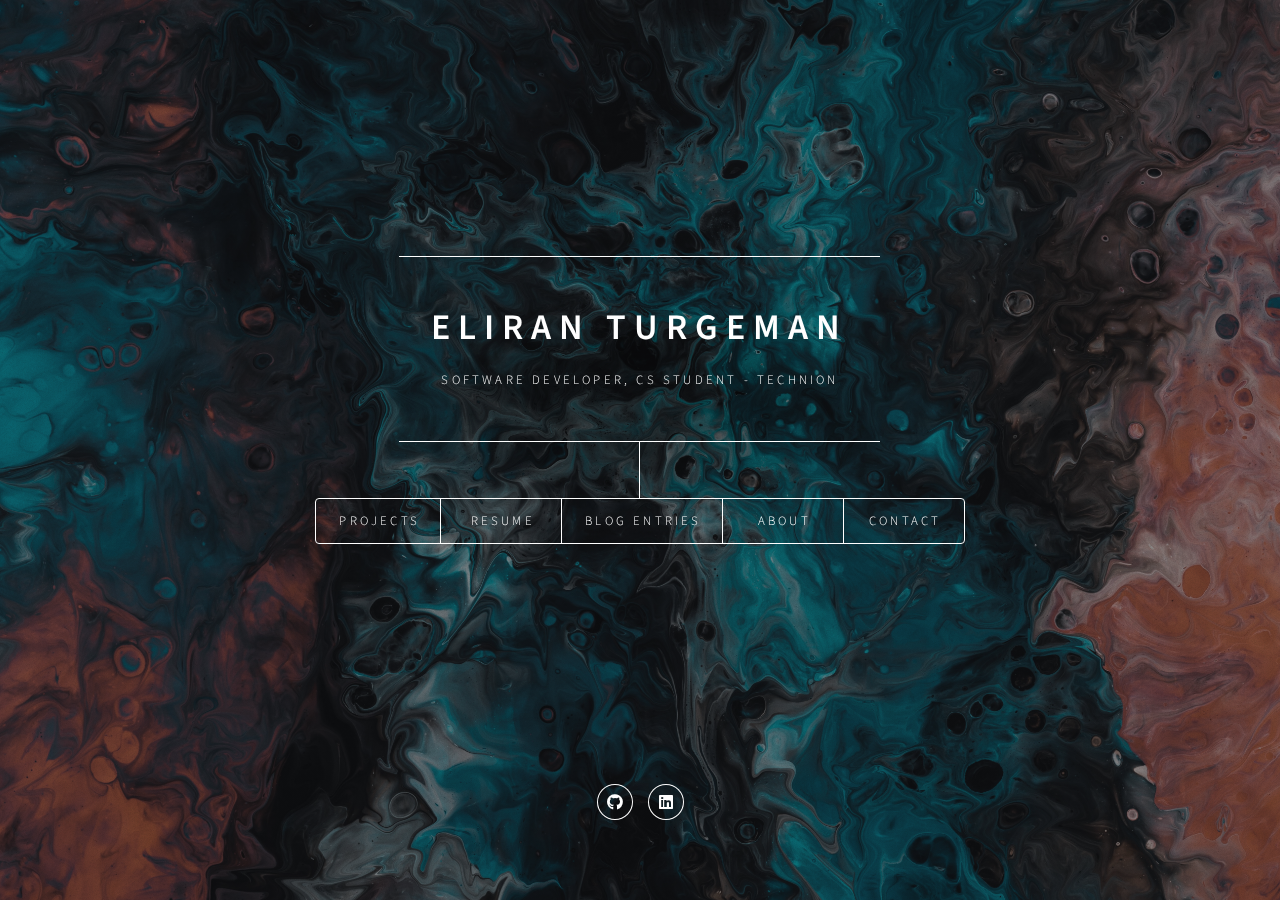
<file: index.html>
<!DOCTYPE HTML>

<html>
	<head>
		<title>Eliran | Software Developer</title>
		<meta charset="utf-8" />
		<meta name="viewport" content="width=device-width, initial-scale=1, user-scalable=no" />
		<link rel="stylesheet" href="assets/css/main.css" />
		<noscript><link rel="stylesheet" href="assets/css/noscript.css" /></noscript>
	</head>
	<body class="is-preload">

		
			<div id="wrapper">

				
					<header id="header">
						
						<div class="content">
							
							<div class="inner">
								
								<h1>Eliran Turgeman</h1>
								<p>Software Developer, CS Student - Technion</p>
								
							</div>
						</div>
						<nav>
							<ul>
								<li><a href="#intro">Projects</a></li>
								<li><a href="#work">Resume</a></li>
								<li><a href="#blog_entries">Blog Entries</a></li>
								<li><a href="#about">About</a></li>
								<li><a href="mailto:eliran.turgeman.cs@gmail.com">Contact</a></li>
								
							</ul>
						</nav>
					</header>

				
					<div id="main">

						<!-- Introaa aaaa-->
							<article id="intro">
								<h2 class="major">Projects</h2>


								<span><h3>Image Compression</h3></span>
								<iframe width="560" height="315" src="https://www.youtube.com/embed/Y8h3l4-G5qI" title="YouTube video player" frameborder="0" allow="accelerometer; autoplay; clipboard-write; encrypted-media; gyroscope; picture-in-picture" allowfullscreen></iframe>
								<a href="https://gist.github.com/DevEliran/5278077e675202ced04efc62ed6a110a" target="_blank" class="icon brands fa-github"><span class="label">Code</span></a></li><br>
								<!-- <a href="https://www.youtube.com/watch?v=Y8h3l4-G5qI&ab_channel=EliranTurgeman" target="_blank" class="icon fa-facebook-f"><span class="label">Demo</span></a> -->
								Using SVD decomposition, I created a script that takes an image and shows it compression in a gradual way.<br>
								I wrote an article on Medium that was published on Cantor's Paradise (Medium biggest math publication) covering the math behind the compression.<br>
								Just as a side note, the original picture was around 3000 x 2000 and this script compressed it to 50 x 50 and details are quite clear.<br>
								<a href="https://www.cantorsparadise.com/how-does-compression-work-14c2331d2e25" target="_blank"><span class="label"><b>Article</b></span></a></li><br><br>

								<span><h3>Parallel Game Of Life</h3></span>
								<iframe width="560" height="315" src="https://www.youtube.com/embed/v58cTzqlT04" title="YouTube video player" frameborder="0" allow="accelerometer; autoplay; clipboard-write; encrypted-media; gyroscope; picture-in-picture" allowfullscreen></iframe>
								<a href="https://github.com/DevEliran/Parallel-Game-Of-Life" target="_blank" class="icon brands fa-github"><span class="label">Code</span></a></li><br>
								Implementing Game Of Life by John Conway with a twist - there are 8 species instead of one and there are two phases for each generation.
								I implemented this in a multi-threaded approach while implementing on my own a semaphore and a producer-consumer queue in c++.<br><br>

								<span><h3>League of Legends - Win Prediction</h3></span>
								<a href="https://github.com/DevEliran/LoL---win-predictions" target="_blank" class="icon brands fa-github"><span class="label">Code</span></a></li><br>
								Using a dataset on the video game League of Legends I created an estimator that predicts the winner of a game based on the stats of it.<br>
								To predict the winner, first I had to determine which parameters of the game has a good correlation with winning and then training the dataset based on them.<br>
								This model was able to predict a win accurately in 90.3%.<br>
								This project was implemented with tensorflow 2.0.<br><br>

								<span><h3>Bash Clone - Linux Command Line</h3></span>
								<a href="https://github.com/DevEliran/Smash-minimal-shell" target="_blank" class="icon brands fa-github"><span class="label">Code</span></a></li><br>
								Implementing a new linux command line - ’smash’.<br>
								This command line natively supports commands such as ls, cd, showpid, chprompt, pwd, jobs, quit, kill, fg, bg including pipes and IO redirection.<br>
								All other commands are supported through bash.<br><br>

								<span><h3>Github Automation</h3></span>
								<a href="https://github.com/DevEliran/auto-init-repo" target="_blank" class="icon brands fa-github"><span class="label">Code</span></a></li><br>
								I created an automation using Github’s API, that allows me to create a github and local repository and link between them while uploading a README file with a single command which is very useful before starting a new project.<br>
								I also wrote an article on how to achieve such automation and published it on Medium.<br>
								<a href="https://eliran9692.medium.com/automating-the-creation-of-a-new-project-9b048b699377" target="_blank"><span class="label"><b>Article</b></span></a></li><br><br>

								<span><h3>Motion Detector</h3></span>
								<a href="https://github.com/DevEliran/python_projects/tree/master/motion_detector" target="_blank" class="icon brands fa-github"><span class="label">GitHub</span></a></li><br>
								
								Motion detector built with python's cv2 package. <br>
								Taking a live video feed from a camera and drawing boxes around objects in motion.<br>
							After quitting, all data of entering and exiting objects will be stored and plotted.<br><br>
								
								
								<span><h3>Connection Checker</h3></span>
								<a href="https://github.com/DevEliran/python_projects/tree/master/connection_check" target="_blank" class="icon brands fa-github"><span class="label">GitHub</span></a></li><br>
								
								Connection Checker is a command-line application that allows you to check if a list of websites is up or down.<br>
								The list of websites is implemented as a database with sqlite3 and through the command line you are able to add or remove websites.<br><br>
			
								
								
								<span><h3>Snake</h3></span>
								<a href="https://github.com/DevEliran/python_projects/tree/master/snake" target="_blank" class="icon brands fa-github"><span class="label">GitHub</span></a></li><br>
								
								Classic game of snake with pygame.<br><br>

								<span><h3>Image \ Video Converter</h3></span>
								<a href="https://github.com/DevEliran/python_projects/tree/master/converter" target="_blank" class="icon brands fa-github"><span class="label">GitHub</span></a></li><br>
								
								This is a command line application that allows the user to convert an image or a video into a desired format.

								
							</article>

						<!-- Work -->
							<article id="work">
								<h2 class="major">Resume</h2>
								<a href="eliran_cv.pdf" download="Eliran's_Resume">My Resume</a></li>
								<p></p>
							</article>

						<!-- About -->
							<article id="about">
								<h2 class="major">About Me </h2>
								<p>I am a Computer Science student at the Technion. <br>
								I have an experience of 1 year working as a software developer in a biology research lab in the Technion.<br>
							</p>
							</article>

						<!-- Contact -->
							<article id="contact">
								<a href="mailto:eliran.turgeman.cs@gmail.com">Contact</a>
								<h2 class="major">Contact</h2>
								<form method="post" action="#">
									<div class="fields">
										<div class="field half">
											<label for="name">Name</label>
											<input type="text" name="name" id="name" />
										</div>
										<div class="field half">
											<label for="email">Email</label>
											<input type="text" name="email" id="email" />
										</div>
										<div class="field">
											<label for="message">Message</label>
											<textarea name="message" id="message" rows="4"></textarea>
										</div>
									</div>
									<ul class="actions">
										<li><input type="submit" value="Send Message" class="primary" /></li>
										<li><input type="reset" value="Reset" /></li>
									</ul>
								</form>
								<ul class="icons">
									<li><a href="https://github.com/DevEliran" target="_blank" class="icon brands fa-github"><span class="label">GitHub</span></a></li>
								</ul>
							</article>
							
							<article id="blog_entries">
								<h2 class="major">Blog Entries</h2>
								<ul>
									<li><a href="https://www.cantorsparadise.com/from-derangement-to-eulers-number-186a1bf648b5"><span class="label">From Derangement To Euler’s Number</span></a></li>
									<li><a href="https://www.cantorsparadise.com/how-does-compression-work-14c2331d2e25"><span class="label">How Does Compression Work?</span></a></li>
									<li><a href="https://www.cantorsparadise.com/approximating-pi-using-needles-3cde110dacd9"><span class="label">Approximating Pi Using Needles</span></a></li>
									<li><a href="https://www.cantorsparadise.com/city-planning-using-graph-theory-68b273c1672d"><span class="label">City Planning Using Graph Theory</span></a></li>
									<li><a href="https://levelup.gitconnected.com/create-your-own-system-calls-part-2-process-weights-97d5e66f56f3"><span class="label">Create Your Own System Calls — Process Weights</span></a></li>
									<li><a href="https://eliran9692.medium.com/automating-the-creation-of-a-new-project-9b048b699377"><span class="label">Automate The Creation Of A New Project</span></a></li>
								</ul>
							</article>

						<!-- Elements -->
							<article id="elements">
								<h2 class="major">Elements</h2>

								<section>
									<h3 class="major">Text</h3>
									<p>This is <b>bold</b> and this is <strong>strong</strong>. This is <i>italic</i> and this is <em>emphasized</em>.
									This is <sup>superscript</sup> text and this is <sub>subscript</sub> text.
									This is <u>underlined</u> and this is code: <code>for (;;) { ... }</code>. Finally, <a href="#">this is a link</a>.</p>
									<hr />
									<h2>Heading Level 2</h2>
									<h3>Heading Level 3</h3>
									<h4>Heading Level 4</h4>
									<h5>Heading Level 5</h5>
									<h6>Heading Level 6</h6>
									<hr />
									<h4>Blockquote</h4>
									<blockquote>Fringilla nisl. Donec accumsan interdum nisi, quis tincidunt felis sagittis eget tempus euismod. Vestibulum ante ipsum primis in faucibus vestibulum. Blandit adipiscing eu felis iaculis volutpat ac adipiscing accumsan faucibus. Vestibulum ante ipsum primis in faucibus lorem ipsum dolor sit amet nullam adipiscing eu felis.</blockquote>
									<h4>Preformatted</h4>
									<pre><code>i = 0;

while (!deck.isInOrder()) {
    print 'Iteration ' + i;
    deck.shuffle();
    i++;
}

print 'It took ' + i + ' iterations to sort the deck.';</code></pre>
								</section>

								<section>
									<h3 class="major">Lists</h3>

									<h4>Unordered</h4>
									<ul>
										<li>Dolor pulvinar etiam.</li>
										<li>Sagittis adipiscing.</li>
										<li>Felis enim feugiat.</li>
									</ul>

									<h4>Alternate</h4>
									<ul class="alt">
										<li>Dolor pulvinar etiam.</li>
										<li>Sagittis adipiscing.</li>
										<li>Felis enim feugiat.</li>
									</ul>

									<h4>Ordered</h4>
									<ol>
										<li>Dolor pulvinar etiam.</li>
										<li>Etiam vel felis viverra.</li>
										<li>Felis enim feugiat.</li>
										<li>Dolor pulvinar etiam.</li>
										<li>Etiam vel felis lorem.</li>
										<li>Felis enim et feugiat.</li>
									</ol>
									<h4>Icons</h4>
									<ul class="icons">
										<li><a href="#" class="icon brands fa-twitter"><span class="label">Twitter</span></a></li>
										<li><a href="#" class="icon brands fa-facebook-f"><span class="label">Facebook</span></a></li>
										<li><a href="#" class="icon brands fa-instagram"><span class="label">Instagram</span></a></li>
										<li><a href="#" class="icon brands fa-github"><span class="label">Github</span></a></li>
									</ul>

									<h4>Actions</h4>
									<ul class="actions">
										<li><a href="#" class="button primary">Default</a></li>
										<li><a href="#" class="button">Default</a></li>
									</ul>
									<ul class="actions stacked">
										<li><a href="#" class="button primary">Default</a></li>
										<li><a href="#" class="button">Default</a></li>
									</ul>
								</section>

								<section>
									<h3 class="major">Table</h3>
									<h4>Default</h4>
									<div class="table-wrapper">
										<table>
											<thead>
												<tr>
													<th>Name</th>
													<th>Description</th>
													<th>Price</th>
												</tr>
											</thead>
											<tbody>
												<tr>
													<td>Item One</td>
													<td>Ante turpis integer aliquet porttitor.</td>
													<td>29.99</td>
												</tr>
												<tr>
													<td>Item Two</td>
													<td>Vis ac commodo adipiscing arcu aliquet.</td>
													<td>19.99</td>
												</tr>
												<tr>
													<td>Item Three</td>
													<td> Morbi faucibus arcu accumsan lorem.</td>
													<td>29.99</td>
												</tr>
												<tr>
													<td>Item Four</td>
													<td>Vitae integer tempus condimentum.</td>
													<td>19.99</td>
												</tr>
												<tr>
													<td>Item Five</td>
													<td>Ante turpis integer aliquet porttitor.</td>
													<td>29.99</td>
												</tr>
											</tbody>
											<tfoot>
												<tr>
													<td colspan="2"></td>
													<td>100.00</td>
												</tr>
											</tfoot>
										</table>
									</div>

									<h4>Alternate</h4>
									<div class="table-wrapper">
										<table class="alt">
											<thead>
												<tr>
													<th>Name</th>
													<th>Description</th>
													<th>Price</th>
												</tr>
											</thead>
											<tbody>
												<tr>
													<td>Item One</td>
													<td>Ante turpis integer aliquet porttitor.</td>
													<td>29.99</td>
												</tr>
												<tr>
													<td>Item Two</td>
													<td>Vis ac commodo adipiscing arcu aliquet.</td>
													<td>19.99</td>
												</tr>
												<tr>
													<td>Item Three</td>
													<td> Morbi faucibus arcu accumsan lorem.</td>
													<td>29.99</td>
												</tr>
												<tr>
													<td>Item Four</td>
													<td>Vitae integer tempus condimentum.</td>
													<td>19.99</td>
												</tr>
												<tr>
													<td>Item Five</td>
													<td>Ante turpis integer aliquet porttitor.</td>
													<td>29.99</td>
												</tr>
											</tbody>
											<tfoot>
												<tr>
													<td colspan="2"></td>
													<td>100.00</td>
												</tr>
											</tfoot>
										</table>
									</div>
								</section>

								<section>
									<h3 class="major">Buttons</h3>
									<ul class="actions">
										<li><a href="#" class="button primary">Primary</a></li>
										<li><a href="#" class="button">Default</a></li>
									</ul>
									<ul class="actions">
										<li><a href="#" class="button">Default</a></li>
										<li><a href="#" class="button small">Small</a></li>
									</ul>
									<ul class="actions">
										<li><a href="#" class="button primary icon solid fa-download">Icon</a></li>
										<li><a href="#" class="button icon solid fa-download">Icon</a></li>
									</ul>
									<ul class="actions">
										<li><span class="button primary disabled">Disabled</span></li>
										<li><span class="button disabled">Disabled</span></li>
									</ul>
								</section>

								<section>
									<h3 class="major">Form</h3>
									<form method="post" action="#">
										<div class="fields">
											<div class="field half">
												<label for="demo-name">Name</label>
												<input type="text" name="demo-name" id="demo-name" value="" placeholder="Jane Doe" />
											</div>
											<div class="field half">
												<label for="demo-email">Email</label>
												<input type="email" name="demo-email" id="demo-email" value="" placeholder="jane@untitled.tld" />
											</div>
											<div class="field">
												<label for="demo-category">Category</label>
												<select name="demo-category" id="demo-category">
													<option value="">-</option>
													<option value="1">Manufacturing</option>
													<option value="1">Shipping</option>
													<option value="1">Administration</option>
													<option value="1">Human Resources</option>
												</select>
											</div>
											<div class="field half">
												<input type="radio" id="demo-priority-low" name="demo-priority" checked>
												<label for="demo-priority-low">Low</label>
											</div>
											<div class="field half">
												<input type="radio" id="demo-priority-high" name="demo-priority">
												<label for="demo-priority-high">High</label>
											</div>
											<div class="field half">
												<input type="checkbox" id="demo-copy" name="demo-copy">
												<label for="demo-copy">Email me a copy</label>
											</div>
											<div class="field half">
												<input type="checkbox" id="demo-human" name="demo-human" checked>
												<label for="demo-human">Not a robot</label>
											</div>
											<div class="field">
												<label for="demo-message">Message</label>
												<textarea name="demo-message" id="demo-message" placeholder="Enter your message" rows="6"></textarea>
											</div>
										</div>
										<ul class="actions">
											<li><input type="submit" value="Send Message" class="primary" /></li>
											<li><input type="reset" value="Reset" /></li>
										</ul>
									</form>
								</section>

							</article>

					</div>

				<!-- Footer -->
					<footer id="footer">
							<ul class="icons">
									<li><a href="https://github.com/DevEliran" target="_blank" class="icon brands fa-github"><span class="label">GitHub</span></a></li>
									<li><a href="https://www.linkedin.com/in/eliran-turgeman-4949a4195/" target="_blank" class="icon brands fa-linkedin"><span class="label">LinkedIn</span></a></li>
								</ul>
					</footer>

			</div>

		<!-- BG -->
			<div id="bg"></div>

		<!-- Scripts -->
			<script src="assets/js/jquery.min.js"></script>
			<script src="assets/js/browser.min.js"></script>
			<script src="assets/js/breakpoints.min.js"></script>
			<script src="assets/js/util.js"></script>
			<script src="assets/js/main.js"></script>

	</body>
</html>
</file>
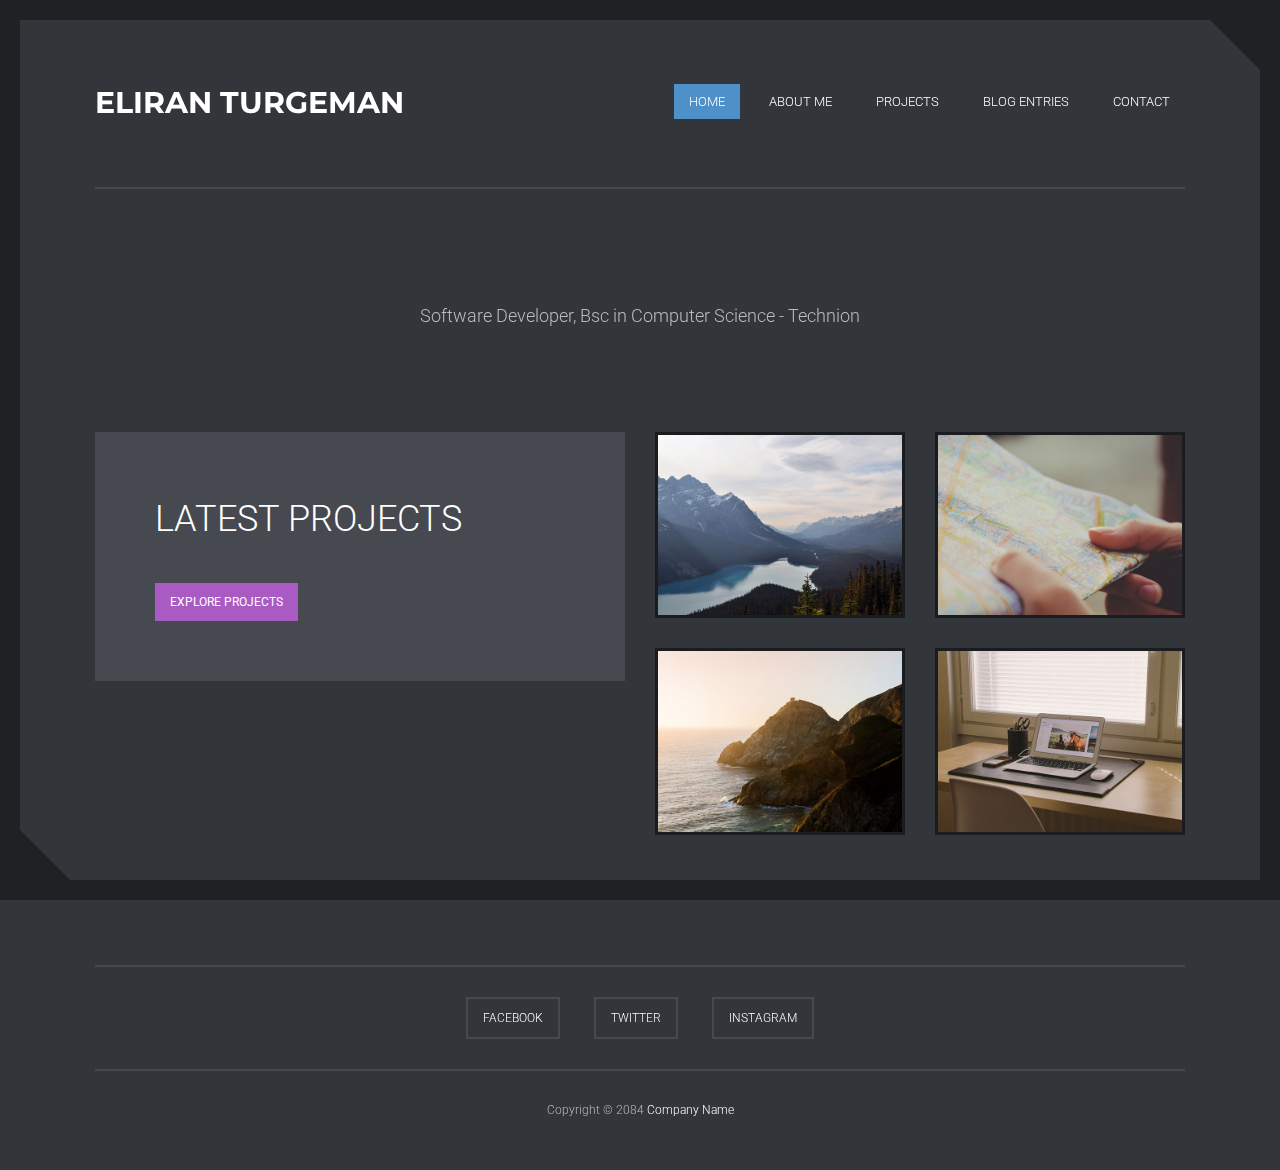
<file: templatemo_421_raleway/index.html>
<!doctype html>
<html lang="en">
<head>
	<meta charset="utf-8">
	<meta name="viewport" content="width=device-width, initial-scale=1, minimal-ui">
	<title>Eliran Turgeman</title>
<!--
Raleway Template
http://www.templatemo.com/preview/templatemo_421_raleway
-->
	<link rel="stylesheet" href="css/bootstrap.min.css">
	<link rel="stylesheet" href="css/font-awesome.min.css">
	<link rel="stylesheet" href="css/simple-line-icons.css">
	<link rel="stylesheet" href="css/animate.css">
	<link rel="stylesheet" href="css/templatemo_style.css">
</head>
<body>
	<header class="site-header container animated fadeInDown">
		<div class="header-wrapper">
			<div class="row">
				<div class="col-md-4">
					<div class="site-branding">
						<a href="#"><h1>Eliran Turgeman</h1></a>
					</div>
				</div>
				<a href="#" class="toggle-nav hidden-md hidden-lg">
					<i class="fa fa-bars"></i>
				</a>
				<div class="col-md-8">
					<nav id="nav" class="main-navigation hidden-xs hidden-sm">
						<ul class="main-menu">
							<li><a class="show-1 active homebutton" href="#">Home</a></li>
							<li><a class="show-2 aboutbutton" href="#">About Me</a></li>
							<li><a class="show-3 projectbutton" href="#">Projects</a></li>
							<li><a class="show-4 blogbutton" href="#">Blog Entries</a></li>
							<li><a class="show-5 contactbutton" href="#">Contact</a></li>
						</ul>
					</nav>
					<nav class="main-navigation menu-responsive hidden-md hidden-lg">
						<ul class="main-menu">
							<li><a class="show-1 active homebutton" href="#">Home</a></li>
							<li><a class="show-2 aboutbutton" href="#">About Me</a></li>
							<li><a class="show-3 projectbutton" href="#">Projects</a></li>
							<li><a class="show-4 blogbutton" href="#">Blog Entries</a></li>
							<li><a class="show-5 contactbutton" href="#">Contact</a></li>
						</ul>
					</nav>
				</div>
			</div>
		</div>
	</header>


	<div id="menu-container">
		<div id="menu-1" class="homepage home-section container">
			<div class="home-intro text-center">
				<h2 class="welcome-title animated fadeInLeft"></h2>
				<p class="animated fadeInRight">Software Developer, Bsc in Computer Science - Technion</p>
			</div>
			<div class="home-projects">
				<div class="row">
					<div class="col-md-6 col-sm-12">
						<div class="project-title animated fadeInUp">
							<h2>Latest Projects</h2>
							<p></p>
							<a href="#" class="pink-button">Explore Projects</a>
						</div>
					</div>
					<div class="project-home-holder col-md-6 col-sm-12">
						<div class="row">
							<div class="col-md-6 col-sm-6">
								<div class="project-item one animated fadeInRight">
									<img src="img/1.jpg" alt="">
									<div class="overlay">
										<h4><a href="#">Project One</a></h4>
									</div>
								</div>
							</div>
							<div class="col-md-6 col-sm-6">
								<div class="project-item two animated fadeInRight">
									<img src="img/2.jpg" alt="">
									<div class="overlay">
										<h4><a href="#">Project Two</a></h4>
									</div>
								</div>
							</div>
							<div class="col-md-6 col-sm-6">
								<div class="project-item three animated fadeInRight">
									<img src="img/3.jpg" alt="">
									<div class="overlay">
										<h4><a href="#">Project Three</a></h4>
									</div>
								</div>
							</div>
							<div class="col-md-6 col-sm-6">
								<div class="project-item four animated fadeInRight">
									<img src="img/4.jpg" alt="">
									<div class="overlay">
										<h4><a href="#">Project Four</a></h4>
									</div>
								</div>
							</div>
						</div>
					</div>
				</div>
			</div>
		</div>

		<div id="menu-2" class="content about-section container">
			<div class="our-story">
				<div class="story-bg animated fadeIn"></div>
				<div class="row">
					<div class="col-md-6 col-md-offset-3">
						<div class="inner-story animated fadeInRight text-center">
							<h2>ABOUT US</h2>
							<p>Cras placerat, est ac sollicitudin laoreet, ante enim egestas lorem, vel auctor nibh massa sit amet lacus. Cras mollis tellus id sollicitudin vulputate. Vestibulum ante ipsum primis in faucibus orci luctus et ultrices posuere cubilia Curae; Nullam gravida arcu</p>
						</div>
					</div>
				</div>
			</div>
			<div class="our-offers">
				<div class="offer-bg animated fadeIn"></div>
				<div class="offer-header">
					<div class="row">
						<div class="col-md-6 col-md-offset-3 text-center">
							<div class="offer-title animated fadeInDown">
								<h2>OUR WORK</h2>
							</div>
						</div>
					</div>
				</div>
				<div class="row">
					<div class="offer-holder">
						<div class="col-md-6">
							<div class="offer-item offer-1 animated fadeInLeft">
								<figure>
									<img src="img/a1.jpg" alt="">
								</figure>
								<div class="offer-content text-center">
									<h4>HAPPY WORKING WITH US</h4>
									<p>Sed sagittis nunc vel tellus ultricies auctor. Class aptent taciti sociosqu ad litora torquent per conubia , per inceptos himenaeos. Integer eleifend tellu.</p>
									<span class="offer-left"><i></i></span>
									<span class="offer-right"><i></i></span>
								</div>
							</div>
						</div>
						<div class="col-md-6">
							<div class="offer-item offer-2 animated fadeInRight">
								<figure>
									<img src="img/a2.jpg" alt="">
								</figure>
								<div class="offer-content text-center">
									<h4>OUR COMPANY BACKGROUND</h4>
									<p>Sed sagittis nunc vel tellus ultricies auctor. Class aptent taciti sociosqu ad litora torquent per conubia , per inceptos himenaeos. Integer eleifend tellu.</p>
									<span class="offer-left"><i></i></span>
									<span class="offer-right"><i></i></span>
								</div>
							</div>
						</div>
					</div>
				</div>
			</div>
		</div>

		<div id="menu-3" class="content project-section container">
			<div class="projects-header">
				<h2 class="animated fadeInRight">Our projects</h2>
				<p class="animated fadeInLeft">Sed sagittis nunc vel tellus ultricies auctor. Class aptent taciti sociosqu ad litora torquent per conubia nostra, per inceptos himenaeos. Integer eleifend tellus ut porttitor pharetra.</p>
			</div>
			<div class="projects-holder">
				<div class="row">
					<div class="col-md-4 col-sm-6 p-1 animated umScaleIn">
						<div class="project-item">
							<img src="img/1.jpg" alt="">
							<div class="overlay">
								<h4><a href="#">Project One</a></h4>
							</div>
						</div>
					</div>
					<div class="col-md-4 col-sm-6 p-2 animated umScaleIn">
						<div class="project-item">
							<img src="img/2.jpg" alt="">
							<div class="overlay">
								<h4><a href="#">Project Two</a></h4>
							</div>
						</div>
					</div>
					<div class="col-md-4 col-sm-6 p-3 animated umScaleIn">
						<div class="project-item">
							<img src="img/3.jpg" alt="">
							<div class="overlay">
								<h4><a href="#">Project Three</a></h4>
							</div>
						</div>
					</div>
				</div>
				<div class="row">
					<div class="col-md-3 col-sm-6 p-4 animated umScaleIn">
						<div class="project-item animated umScaleIn">
							<img src="img/4.jpg" alt="">
							<div class="overlay">
								<h4><a href="#">Project Four</a></h4>
							</div>
						</div>
					</div>
					<div class="col-md-3 col-sm-6">
						<div class="project-item p-5 animated umScaleIn">
							<img src="img/5.jpg" alt="">
							<div class="overlay">
								<h4><a href="#">Project Five</a></h4>
							</div>
						</div>
					</div>
					<div class="col-md-3 col-sm-6">
						<div class="project-item p-6 animated umScaleIn">
							<img src="img/6.jpg" alt="">
							<div class="overlay">
								<h4><a href="#">Project Six</a></h4>
							</div>
						</div>
					</div>
					<div class="col-md-3 col-sm-6">
						<div class="project-item p-7 animated umScaleIn">
							<img src="img/7.jpg" alt="">
							<div class="overlay">
								<h4><a href="#">Project Seven</a></h4>
							</div>
						</div>
					</div>
				</div>
			</div>
		</div>

		<div id="menu-4" class="content blog-section container">
			<div class="blog-header text-center">
				<h2 class="animated fadeInRight">Blog entries</h2>
				<p class="animated fadeInLeft">Sed sagittis nunc vel tellus ultricies auctor. Class aptent taciti sociosqu ad litora torquent per.</p>
				<a href="#" class="blog-button animated fadeInUp">continue journal</a>
			</div>
			<div class="row blog-posts">
				<div class="col-md-4 col-sm-12">
					<div class="blog-item post-1 animated zoomIn">
						<div class="blog-bg blog-pink"></div>
						<div class="blog-content">
							<h3><a href="#">Web Design</a></h3>
							<span class="solid-line"></span>
							<p>Etiam aliquam sem vel velit tempus, quis porttitor nunc rutrum. Ut a tempus arcu. Sed velit felis, pretium a lacus in, cursus scelerisque ex.</p>
							<a href="#" class="post-button">Read More</a>
						</div>
					</div>
				</div>
				<div class="col-md-4 col-sm-12">
					<div class="blog-item post-2 animated zoomIn">
						<div class="blog-bg blog-blue"></div>
						<div class="blog-content">
							<h3><a href="#">Creativity</a></h3>
							<span class="solid-line"></span>
							<p>Etiam aliquam sem vel velit tempus, quis porttitor nunc rutrum. Ut a tempus arcu. Sed velit felis, pretium a lacus in, cursus scelerisque ex.</p>
							<a href="#" class="post-button">Read More</a>
						</div>
					</div>
				</div>
				<div class="col-md-4 col-sm-12">
					<div class="blog-item post-3 animated zoomIn">
						<div class="blog-bg blog-green"></div>
						<div class="blog-content">
							<h3><a href="#"><span class="blue">template</span>mo</a></h3>
							<span class="solid-line"></span>
							<p>Etiam aliquam sem vel velit tempus, quis porttitor nunc rutrum. Ut a tempus arcu. Sed velit felis, pretium a lacus in, cursus scelerisque ex.</p>
							<a href="#" class="post-button">Read More</a>
						</div>
					</div>
				</div>
			</div>
		</div>

		<div id="menu-5" class="content contact-section container">
			<div class="contact-header text-center">
				<h2 class="animated fadeInLeft">Get in Touch</h2>
				<p class="animated fadeInRight">Feel free to talk to us about anything.</p>
				<ul class="contact-social animated fadeInUp">
					<li><a href="#"><i class="fa fa-twitter"></i></a></li>
					<li><a href="#"><i class="fa fa-dribbble"></i></a></li>
					<li><a href="#"><i class="fa fa-instagram"></i></a></li>
					<li><a href="#"><i class="fa fa-share-alt"></i></a></li>
				</ul>
			</div>
			<div class="contact-holder">
				<div class="row">
					<div class="col-md-6 col-sm-12">
			            <div class="googlemap-wrapper animated fadeInLeft">
                            <div id="map_canvas" class="map-canvas"></div>
                        </div>
					</div>
					<div class="col-md-6 col-sm-12">
						<div class="contact-form animated fadeInUp">
							<h4>Send us a Message</h4>
							<div class="row">
								<fieldset class="col-md-6">
									<input type="text" name="name" placeholder="Your name">
								</fieldset>
								<fieldset class="col-md-6">
									<input type="email" name="email" placeholder="Your name">
								</fieldset>
								<fieldset class="col-md-12">
									<input type="text" name="subject" placeholder="Subject">
								</fieldset>
								<fieldset class="col-md-12">
									<textarea name="message" id="message" cols="30" rows="10" placeholder="Describe your Project"></textarea>
								</fieldset>
								<fieldset class="col-md-12">
									<a href="#" class="message-button">Submit Message</a>
								</fieldset>
							</div>
						</div>
					</div>
				</div>
			</div>
		</div>
	</div>


	<footer class="site-footer container text-center">
		<div class="row">
			<div class="col-md-12">
				<div class="main-footer">
					<ul class="social">
						<li><a href="#">Facebook</a></li>
						<li><a href="#">Twitter</a></li>
						<li><a href="#">Instagram</a></li>
					</ul>
				</div>
			</div>
		</div>
		<div class="row">
			<div class="col-md-12 copyright">
				<p>Copyright &copy; 2084 <a href="#">Company Name</a></p>
			</div>
		</div>
	</footer>
	<!-- templatemo 421 raleway -->
	<span class="border-top"></span>
	<span class="border-left"></span>
	<span class="border-right"></span>
	<span class="border-bottom"></span>
	<span class="shape-1"></span>
	<span class="shape-2"></span>

	<script src="js/jquery.min.js"></script>
	<script src="js/templatemo_custom.js"></script>
</body>
</html>
</file>
<file: assets/css/noscript.css>
/*
	Dimension by HTML5 UP
	html5up.net | @ajlkn
	Free for personal and commercial use under the CCA 3.0 license (html5up.net/license)
*/

/* BG */

	body.is-preload #bg:before {
		background-color: transparent;
	}

/* Header */

	body.is-preload #header {
		-moz-filter: none;
		-webkit-filter: none;
		-ms-filter: none;
		filter: none;
	}

		body.is-preload #header > * {
			opacity: 1;
		}

		body.is-preload #header .content .inner {
			max-height: none;
			padding: 3rem 2rem;
			opacity: 1;
		}

/* Main */

	#main article {
		opacity: 1;
		margin: 4rem 0 0 0;
	}
</file>
<file: templatemo_421_raleway/css/simple-line-icons.css>
@font-face {
	font-family: 'Simple-Line-Icons';
	src:url('../fonts/Simple-Line-Icons.eot');
	src:url('../fonts/Simple-Line-Icons.eot?#iefix') format('embedded-opentype'),
		url('../fonts/Simple-Line-Icons.woff') format('woff'),
		url('../fonts/Simple-Line-Icons.ttf') format('truetype'),
		url('../fonts/Simple-Line-Icons.svg#Simple-Line-Icons') format('svg');
	font-weight: normal;
	font-style: normal;
}

/* Use the following CSS code if you want to use data attributes for inserting your icons */
[data-icon]:before {
	font-family: 'Simple-Line-Icons';
	content: attr(data-icon);
	speak: none;
	font-weight: normal;
	font-variant: normal;
	text-transform: none;
	line-height: 1;
	-webkit-font-smoothing: antialiased;
	-moz-osx-font-smoothing: grayscale;
}

/* Use the following CSS code if you want to have a class per icon */
/*
Instead of a list of all class selectors,
you can use the generic selector below, but it's slower:
[class*="icon-"] {
*/
.icon-user-female, .icon-user-follow, .icon-user-following, .icon-user-unfollow, .icon-trophy, .icon-screen-smartphone, .icon-screen-desktop, .icon-plane, .icon-notebook, .icon-moustache, .icon-mouse, .icon-magnet, .icon-energy, .icon-emoticon-smile, .icon-disc, .icon-cursor-move, .icon-crop, .icon-credit-card, .icon-chemistry, .icon-user, .icon-speedometer, .icon-social-youtube, .icon-social-twitter, .icon-social-tumblr, .icon-social-facebook, .icon-social-dropbox, .icon-social-dribbble, .icon-shield, .icon-screen-tablet, .icon-magic-wand, .icon-hourglass, .icon-graduation, .icon-ghost, .icon-game-controller, .icon-fire, .icon-eyeglasses, .icon-envelope-open, .icon-envelope-letter, .icon-bell, .icon-badge, .icon-anchor, .icon-wallet, .icon-vector, .icon-speech, .icon-puzzle, .icon-printer, .icon-present, .icon-playlist, .icon-pin, .icon-picture, .icon-map, .icon-layers, .icon-handbag, .icon-globe-alt, .icon-globe, .icon-frame, .icon-folder-alt, .icon-film, .icon-feed, .icon-earphones-alt, .icon-earphones, .icon-drop, .icon-drawer, .icon-docs, .icon-directions, .icon-direction, .icon-diamond, .icon-cup, .icon-compass, .icon-call-out, .icon-call-in, .icon-call-end, .icon-calculator, .icon-bubbles, .icon-briefcase, .icon-book-open, .icon-basket-loaded, .icon-basket, .icon-bag, .icon-action-undo, .icon-action-redo, .icon-wrench, .icon-umbrella, .icon-trash, .icon-tag, .icon-support, .icon-size-fullscreen, .icon-size-actual, .icon-shuffle, .icon-share-alt, .icon-share, .icon-rocket, .icon-question, .icon-pie-chart, .icon-pencil, .icon-note, .icon-music-tone-alt, .icon-music-tone, .icon-microphone, .icon-loop, .icon-logout, .icon-login, .icon-list, .icon-like, .icon-home, .icon-grid, .icon-graph, .icon-equalizer, .icon-dislike, .icon-cursor, .icon-control-start, .icon-control-rewind, .icon-control-play, .icon-control-pause, .icon-control-forward, .icon-control-end, .icon-calendar, .icon-bulb, .icon-bar-chart, .icon-arrow-up, .icon-arrow-right, .icon-arrow-left, .icon-arrow-down, .icon-ban, .icon-bubble, .icon-camcorder, .icon-camera, .icon-check, .icon-clock, .icon-close, .icon-cloud-download, .icon-cloud-upload, .icon-doc, .icon-envelope, .icon-eye, .icon-flag, .icon-folder, .icon-heart, .icon-info, .icon-key, .icon-link, .icon-lock, .icon-lock-open, .icon-magnifier, .icon-magnifier-add, .icon-magnifier-remove, .icon-paper-clip, .icon-paper-plane, .icon-plus, .icon-pointer, .icon-power, .icon-refresh, .icon-reload, .icon-settings, .icon-star, .icon-symbol-female, .icon-symbol-male, .icon-target, .icon-volume-1, .icon-volume-2, .icon-volume-off, .icon-users {
	font-family: 'Simple-Line-Icons';
	speak: none;
	font-style: normal;
	font-weight: normal;
	font-variant: normal;
	text-transform: none;
	line-height: 1;
	-webkit-font-smoothing: antialiased;
}
.icon-user-female:before {
	content: "\e000";
}
.icon-user-follow:before {
	content: "\e002";
}
.icon-user-following:before {
	content: "\e003";
}
.icon-user-unfollow:before {
	content: "\e004";
}
.icon-trophy:before {
	content: "\e006";
}
.icon-screen-smartphone:before {
	content: "\e010";
}
.icon-screen-desktop:before {
	content: "\e011";
}
.icon-plane:before {
	content: "\e012";
}
.icon-notebook:before {
	content: "\e013";
}
.icon-moustache:before {
	content: "\e014";
}
.icon-mouse:before {
	content: "\e015";
}
.icon-magnet:before {
	content: "\e016";
}
.icon-energy:before {
	content: "\e020";
}
.icon-emoticon-smile:before {
	content: "\e021";
}
.icon-disc:before {
	content: "\e022";
}
.icon-cursor-move:before {
	content: "\e023";
}
.icon-crop:before {
	content: "\e024";
}
.icon-credit-card:before {
	content: "\e025";
}
.icon-chemistry:before {
	content: "\e026";
}
.icon-user:before {
	content: "\e005";
}
.icon-speedometer:before {
	content: "\e007";
}
.icon-social-youtube:before {
	content: "\e008";
}
.icon-social-twitter:before {
	content: "\e009";
}
.icon-social-tumblr:before {
	content: "\e00a";
}
.icon-social-facebook:before {
	content: "\e00b";
}
.icon-social-dropbox:before {
	content: "\e00c";
}
.icon-social-dribbble:before {
	content: "\e00d";
}
.icon-shield:before {
	content: "\e00e";
}
.icon-screen-tablet:before {
	content: "\e00f";
}
.icon-magic-wand:before {
	content: "\e017";
}
.icon-hourglass:before {
	content: "\e018";
}
.icon-graduation:before {
	content: "\e019";
}
.icon-ghost:before {
	content: "\e01a";
}
.icon-game-controller:before {
	content: "\e01b";
}
.icon-fire:before {
	content: "\e01c";
}
.icon-eyeglasses:before {
	content: "\e01d";
}
.icon-envelope-open:before {
	content: "\e01e";
}
.icon-envelope-letter:before {
	content: "\e01f";
}
.icon-bell:before {
	content: "\e027";
}
.icon-badge:before {
	content: "\e028";
}
.icon-anchor:before {
	content: "\e029";
}
.icon-wallet:before {
	content: "\e02a";
}
.icon-vector:before {
	content: "\e02b";
}
.icon-speech:before {
	content: "\e02c";
}
.icon-puzzle:before {
	content: "\e02d";
}
.icon-printer:before {
	content: "\e02e";
}
.icon-present:before {
	content: "\e02f";
}
.icon-playlist:before {
	content: "\e030";
}
.icon-pin:before {
	content: "\e031";
}
.icon-picture:before {
	content: "\e032";
}
.icon-map:before {
	content: "\e033";
}
.icon-layers:before {
	content: "\e034";
}
.icon-handbag:before {
	content: "\e035";
}
.icon-globe-alt:before {
	content: "\e036";
}
.icon-globe:before {
	content: "\e037";
}
.icon-frame:before {
	content: "\e038";
}
.icon-folder-alt:before {
	content: "\e039";
}
.icon-film:before {
	content: "\e03a";
}
.icon-feed:before {
	content: "\e03b";
}
.icon-earphones-alt:before {
	content: "\e03c";
}
.icon-earphones:before {
	content: "\e03d";
}
.icon-drop:before {
	content: "\e03e";
}
.icon-drawer:before {
	content: "\e03f";
}
.icon-docs:before {
	content: "\e040";
}
.icon-directions:before {
	content: "\e041";
}
.icon-direction:before {
	content: "\e042";
}
.icon-diamond:before {
	content: "\e043";
}
.icon-cup:before {
	content: "\e044";
}
.icon-compass:before {
	content: "\e045";
}
.icon-call-out:before {
	content: "\e046";
}
.icon-call-in:before {
	content: "\e047";
}
.icon-call-end:before {
	content: "\e048";
}
.icon-calculator:before {
	content: "\e049";
}
.icon-bubbles:before {
	content: "\e04a";
}
.icon-briefcase:before {
	content: "\e04b";
}
.icon-book-open:before {
	content: "\e04c";
}
.icon-basket-loaded:before {
	content: "\e04d";
}
.icon-basket:before {
	content: "\e04e";
}
.icon-bag:before {
	content: "\e04f";
}
.icon-action-undo:before {
	content: "\e050";
}
.icon-action-redo:before {
	content: "\e051";
}
.icon-wrench:before {
	content: "\e052";
}
.icon-umbrella:before {
	content: "\e053";
}
.icon-trash:before {
	content: "\e054";
}
.icon-tag:before {
	content: "\e055";
}
.icon-support:before {
	content: "\e056";
}
.icon-size-fullscreen:before {
	content: "\e057";
}
.icon-size-actual:before {
	content: "\e058";
}
.icon-shuffle:before {
	content: "\e059";
}
.icon-share-alt:before {
	content: "\e05a";
}
.icon-share:before {
	content: "\e05b";
}
.icon-rocket:before {
	content: "\e05c";
}
.icon-question:before {
	content: "\e05d";
}
.icon-pie-chart:before {
	content: "\e05e";
}
.icon-pencil:before {
	content: "\e05f";
}
.icon-note:before {
	content: "\e060";
}
.icon-music-tone-alt:before {
	content: "\e061";
}
.icon-music-tone:before {
	content: "\e062";
}
.icon-microphone:before {
	content: "\e063";
}
.icon-loop:before {
	content: "\e064";
}
.icon-logout:before {
	content: "\e065";
}
.icon-login:before {
	content: "\e066";
}
.icon-list:before {
	content: "\e067";
}
.icon-like:before {
	content: "\e068";
}
.icon-home:before {
	content: "\e069";
}
.icon-grid:before {
	content: "\e06a";
}
.icon-graph:before {
	content: "\e06b";
}
.icon-equalizer:before {
	content: "\e06c";
}
.icon-dislike:before {
	content: "\e06d";
}
.icon-cursor:before {
	content: "\e06e";
}
.icon-control-start:before {
	content: "\e06f";
}
.icon-control-rewind:before {
	content: "\e070";
}
.icon-control-play:before {
	content: "\e071";
}
.icon-control-pause:before {
	content: "\e072";
}
.icon-control-forward:before {
	content: "\e073";
}
.icon-control-end:before {
	content: "\e074";
}
.icon-calendar:before {
	content: "\e075";
}
.icon-bulb:before {
	content: "\e076";
}
.icon-bar-chart:before {
	content: "\e077";
}
.icon-arrow-up:before {
	content: "\e078";
}
.icon-arrow-right:before {
	content: "\e079";
}
.icon-arrow-left:before {
	content: "\e07a";
}
.icon-arrow-down:before {
	content: "\e07b";
}
.icon-ban:before {
	content: "\e07c";
}
.icon-bubble:before {
	content: "\e07d";
}
.icon-camcorder:before {
	content: "\e07e";
}
.icon-camera:before {
	content: "\e07f";
}
.icon-check:before {
	content: "\e080";
}
.icon-clock:before {
	content: "\e081";
}
.icon-close:before {
	content: "\e082";
}
.icon-cloud-download:before {
	content: "\e083";
}
.icon-cloud-upload:before {
	content: "\e084";
}
.icon-doc:before {
	content: "\e085";
}
.icon-envelope:before {
	content: "\e086";
}
.icon-eye:before {
	content: "\e087";
}
.icon-flag:before {
	content: "\e088";
}
.icon-folder:before {
	content: "\e089";
}
.icon-heart:before {
	content: "\e08a";
}
.icon-info:before {
	content: "\e08b";
}
.icon-key:before {
	content: "\e08c";
}
.icon-link:before {
	content: "\e08d";
}
.icon-lock:before {
	content: "\e08e";
}
.icon-lock-open:before {
	content: "\e08f";
}
.icon-magnifier:before {
	content: "\e090";
}
.icon-magnifier-add:before {
	content: "\e091";
}
.icon-magnifier-remove:before {
	content: "\e092";
}
.icon-paper-clip:before {
	content: "\e093";
}
.icon-paper-plane:before {
	content: "\e094";
}
.icon-plus:before {
	content: "\e095";
}
.icon-pointer:before {
	content: "\e096";
}
.icon-power:before {
	content: "\e097";
}
.icon-refresh:before {
	content: "\e098";
}
.icon-reload:before {
	content: "\e099";
}
.icon-settings:before {
	content: "\e09a";
}
.icon-star:before {
	content: "\e09b";
}
.icon-symbol-female:before {
	content: "\e09c";
}
.icon-symbol-male:before {
	content: "\e09d";
}
.icon-target:before {
	content: "\e09e";
}
.icon-volume-1:before {
	content: "\e09f";
}
.icon-volume-2:before {
	content: "\e0a0";
}
.icon-volume-off:before {
	content: "\e0a1";
}
.icon-users:before {
	content: "\e001";
}
</file>
<file: templatemo_421_raleway/css/templatemo_style.css>
/* 
Raleway Template 
http://www.templatemo.com/preview/templatemo_421_raleway
*/

@import url(http://fonts.googleapis.com/css?family=Roboto:100,400,300,500,700);

@import url(http://fonts.googleapis.com/css?family=Montserrat:400,700);

.overlay h4 {
    position: relative;
    top: 50%;
    -webkit-transform: translateY(-50%);
    -ms-transform: translateY(-50%);
    transform: translateY(-50%);
}

.header-wrapper:after {
    content: "";
    display: table;
    clear: both;
}

.blue {
	color: #3CF;
}

.green {
	color: #0F0;
}

html,body,div,span,applet,object,iframe,h1,h2,h3,h4,h5,h6,p,blockquote,pre,a,abbr,acronym,address,big,cite,code,del,dfn,em,img,ins,kbd,q,s,samp,small,strike,strong,sub,sup,tt,var,b,u,i,center,dl,dt,dd,ol,ul,li,fieldset,form,label,legend,table,caption,tbody,tfoot,thead,tr,th,td,article,aside,canvas,details,embed,figure,figcaption,footer,header,hgroup,menu,nav,output,ruby,section,summary,time,mark,audio,video {
    margin: 0;
    padding: 0;
    border: 0;
    font-size: 100%;
    font: inherit;
    vertical-align: baseline;
}

article,aside,details,figcaption,figure,footer,header,hgroup,menu,nav,section {
    display: block;
}

body {
    line-height: 1;
}

ol,ul {
    list-style: none;
}

blockquote,q {
    quotes: none;
}

blockquote:before,blockquote:after,q:before,q:after {
    content: '';
    content: none;
}

table {
    border-collapse: collapse;
    border-spacing: 0;
}

html {
    box-sizing: border-box;
}

*,*:before,*:after {
    box-sizing: inherit;
}

.site-header {
    margin-bottom: 80px;
}

.header-wrapper {
    border-bottom: 2px solid #46494f;
    padding: 60px 0;
    position: relative;
}

a.toggle-nav {
    position: absolute;
    top: 0;
    right: 0;
    margin: 60px 0;
    width: 46px;
    height: 46px;
    background: #4e91c9;
    text-align: center;
    line-height: 46px;
}

a.toggle-nav i {
    font-size: 16px;
}

a.toggle-nav:hover {
    color: #fff;
}

.site-branding h1 {
    font-family: 'Montserrat', sans-serif;
    font-size: 30px;
    font-weight: 700;
    color: #fff;
    text-transform: uppercase;
}

nav.main-navigation {
    text-align: right;
    margin-top: 10px;
}

@media screen and (max-width: 992px) {
    nav.main-navigation {
        margin-top: 20px;
        text-align: left;
    }
}

@media screen and (max-width: 992px) {
    .menu-responsive {
        display: none;
    }
}

@media screen and (min-width: 993px) {
    .container {
        padding-right: 40px;
        padding-left: 40px;
    }
}

@media screen and (max-width: 1040px) {
    .container {
        padding-right: 40px;
        padding-left: 40px;
    }
}

ul.main-menu li {
    display: inline-block;
    margin-left: 10px;
}

ul.main-menu li a {
    padding: 10px 15px;
    text-transform: uppercase;
    font-size: 13px;
}

ul.main-menu li a.active {
    background: #4e91c9;
    color: #fff;
}

@media screen and (max-width: 992px) {
    ul.main-menu {
        background: #26282c;
        padding: 10px 0;
    }

    ul.main-menu li {
        display: block;
        margin-left: 0;
        margin-right: 0;
        margin-bottom: 10px;
        margin-top: 10px;
    }

    ul.main-menu li a {
        font-size: 15px;
        font-weight: 300;
    }

    ul.main-menu li a.active {
        background: inherit;
        color: #4e91c9;
    }
}

.content {
    display: none;
}

.home-intro {
    margin-bottom: 100px;
}

.home-intro p {
    font-size: 18px;
    line-height: 1.85;
    width: 80%;
    margin: 0 auto;
    -moz-animation-delay: 0.5s;
    -webkit-animation-delay: 0.5s;
    animation-delay: 0.5s;
}

h2.welcome-title {
    font-weight: 100;
    color: #fff;
    font-size: 48px;
    margin-bottom: 30px;
    -moz-animation-delay: 0.1s;
    -webkit-animation-delay: 0.1s;
    animation-delay: 0.1s;
}

@media screen and (max-width: 992px) {
    h2.welcome-title {
        font-size: 36px;
    }
}

.list-icons {
    margin-top: 60px;
    -moz-animation-delay: 0.9s;
    -webkit-animation-delay: 0.9s;
    animation-delay: 0.9s;
}

.list-icons li {
    display: inline-block;
    margin: 15px 40px;
}

.list-icons li i {
    font-size: 45px;
    color: #fff;
}

.home-projects {
    margin-bottom: 100px;
}

.home-projects h2 {
    color: #fff;
    font-size: 36px;
    margin-top: 0;
    margin-bottom: 35px;
}

.home-projects p {
    margin-bottom: 32px;
}

.project-title {
    padding: 60px;
    background: #46494f;
    margin-bottom: 20px;
    -moz-animation-delay: 0.5s;
    -webkit-animation-delay: 0.5s;
    animation-delay: 0.5s;
}

.project-item {
    margin-bottom: 30px;
    position: relative;
    overflow: hidden;
    border: 3px solid #1a1c1f;
    -moz-backface-visibility: hidden;
    -webkit-backface-visibility: hidden;
    backface-visibility: hidden;
}

.project-item img {
    width: 100%;
    display: block;
}

.overlay {
    position: absolute;
    width: 100%;
    height: 100%;
    top: 0;
    left: 0;
    background: rgba(169,91,195,0.9);
    text-align: center;
    opacity: 0;
    -webkit-transition: all 200ms ease-in-out;
    -moz-transition: all 200ms ease-in-out;
    -ms-transition: all 200ms ease-in-out;
    -o-transition: all 200ms ease-in-out;
    transition: all 200ms ease-in-out;
    -moz-transform: rotate(45deg);
    -ms-transform: rotate(45deg);
    -o-transform: rotate(45deg);
    -webkit-transform: rotate(45deg);
    transform: rotate(45deg);
}

.overlay h4 {
    font-size: 18px;
}

.overlay h4 a {
    color: #fff;
}

.project-item:hover .overlay {
    opacity: 1;
    -moz-transform: rotate(0);
    -ms-transform: rotate(0);
    -o-transform: rotate(0);
    -webkit-transform: rotate(0);
    transform: rotate(0);
}

.project-item.one {
    -moz-animation-delay: 0.5s;
    -webkit-animation-delay: 0.5s;
    animation-delay: 0.5s;
}

.project-item.two {
    -moz-animation-delay: 1s;
    -webkit-animation-delay: 1s;
    animation-delay: 1s;
}

.project-item.three {
    -moz-animation-delay: 1.5s;
    -webkit-animation-delay: 1.5s;
    animation-delay: 1.5s;
}

.project-item.four {
    -moz-animation-delay: 2s;
    -webkit-animation-delay: 2s;
    animation-delay: 2s;
}

.our-story {
    padding: 0 50px;
    margin-top: 30px;
    position: relative;
    overflow: hidden;
}

.story-bg {
    background: url("../img/story-bg.jpg");
    background-repeat: no-repeat;
    background-size: cover;
    position: absolute;
    width: 100%;
    height: 100%;
    top: 0;
    left: 0;
    -moz-animation-delay: 1.7s;
    -webkit-animation-delay: 1.7s;
    animation-delay: 1.7s;
}

.inner-story {
    background: #fff;
    padding: 40px;
    color: #32353a;
    -moz-animation-delay: 0.5s;
    -webkit-animation-delay: 0.5s;
    animation-delay: 0.5s;
}

.inner-story h2 {
    margin-bottom: 30px;
}

.inner-story p {
    margin-bottom: 0;
}

.our-offers {
    margin-top: 3px;
    padding: 0 50px;
    position: relative;
    overflow: hidden;
    margin-bottom: 120px;
}

.offer-bg {
    background: url("../img/offer-bg.jpg");
    background-repeat: no-repeat;
    background-size: cover;
    position: absolute;
    width: 100%;
    height: 69%;
    top: 0;
    left: 0;
    -moz-animation-delay: 3.6s;
    -webkit-animation-delay: 3.6s;
    animation-delay: 3.6s;
}

.offer-title {
    color: #4e91c9;
    padding: 30px;
    background: #fff;
    margin-bottom: 40px;
    -moz-animation-delay: 1.2s;
    -webkit-animation-delay: 1.2s;
    animation-delay: 1.2s;
}

.offer-item {
    margin-top: 40px;
    overflow: hidden;
}

.offer-item figure {
    border: 3px solid #fff;
}

.offer-item figure img {
    width: 100%;
    display: block;
}

.offer-content {
    padding: 30px;
    background: #fff;
    color: #32353a;
    position: relative;
}

.offer-content h4 {
    margin-bottom: 30px;
    font-weight: normal;
}

.offer-content p {
    margin-bottom: 0;
}

span.offer-left {
    position: absolute;
    bottom: -1px;
    left: -1px;
    width: 30px;
    height: 30px;
}

.offer-left>i {
    position: absolute;
    display: inline-block;
    width: 0;
    height: 0;
    line-height: 0;
    border: 15px solid transparent;
    border-left: 15px solid #32353a;
    border-bottom: 15px solid #32353a;
    left: 0px;
    top: 0px;
}

span.offer-right {
    position: absolute;
    bottom: -1px;
    right: -1px;
    width: 30px;
    height: 30px;
}

.offer-right>i {
    position: absolute;
    display: inline-block;
    width: 0;
    height: 0;
    line-height: 0;
    border: 15px solid transparent;
    border-right: 15px solid #32353a;
    border-bottom: 15px solid #32353a;
    left: 0px;
    top: 0px;
}

.offer-1 {
    -moz-animation-delay: 2.1s;
    -webkit-animation-delay: 2.1s;
    animation-delay: 2.1s;
}

.offer-2 {
    -moz-animation-delay: 2.8s;
    -webkit-animation-delay: 2.8s;
    animation-delay: 2.8s;
}

.projects-header {
    margin-top: 30px;
    margin-bottom: 80px;
    text-align: center;
}

.projects-header h2 {
    font-weight: 100;
    color: #fff;
    font-size: 36px;
    margin-bottom: 30px;
    -moz-animation-delay: 0.5s;
    -webkit-animation-delay: 0.5s;
    animation-delay: 0.5s;
}

.projects-header p {
    font-size: 17px;
    line-height: 1.75em;
    -moz-animation-delay: 1s;
    -webkit-animation-delay: 1s;
    animation-delay: 1s;
}

.projects-holder {
    margin-bottom: 80px;
}

.p-1 {
    -moz-animation-delay: 1.7s;
    -webkit-animation-delay: 1.7s;
    animation-delay: 1.7s;
}

.p-2 {
    -moz-animation-delay: 2s;
    -webkit-animation-delay: 2s;
    animation-delay: 2s;
}

.p-3 {
    -moz-animation-delay: 2.3s;
    -webkit-animation-delay: 2.3s;
    animation-delay: 2.3s;
}

.p-4 {
    -moz-animation-delay: 2.6s;
    -webkit-animation-delay: 2.6s;
    animation-delay: 2.6s;
}

.p-5 {
    -moz-animation-delay: 2.9s;
    -webkit-animation-delay: 2.9s;
    animation-delay: 2.9s;
}

.p-6 {
    -moz-animation-delay: 3.1s;
    -webkit-animation-delay: 3.1s;
    animation-delay: 3.1s;
}

.p-7 {
    -moz-animation-delay: 3.4s;
    -webkit-animation-delay: 3.4s;
    animation-delay: 3.4s;
}

.blog-posts {
    margin-bottom: 80px;
}

.blog-item {
    position: relative;
    overflow: hidden;
    @extned %clearfix;;padding: 20px;
    color: #6d747e;
    text-align: center;
    margin-bottom: 30px;
}

.blog-item a {
    color: #32353a;
}

.blog-item h3 {
    font-size: 20px;
    font-weight: normal;
    letter-spacing: 1px;
}

.blog-item:hover .blog-bg {
    -moz-transform: scale(1.2, 1.2);
    -ms-transform: scale(1.2, 1.2);
    -o-transform: scale(1.2, 1.2);
    -webkit-transform: scale(1.2, 1.2);
    transform: scale(1.2, 1.2);
}

span.solid-line {
    width: 60px;
    height: 2px;
    background: #32353a;
    display: block;
    margin-left: auto;
    margin-right: auto;
    margin-top: 30px;
    margin-bottom: 30px;
}

.post-button {
    font-size: 12px;
    text-transform: uppercase;
    font-weight: 700;
    padding: 12px 20px;
    background: #eee;
}

.blog-bg {
    position: absolute;
    width: 100%;
    height: 100%;
    top: 0;
    left: 0;
    background-size: cover;
    background-repeat: no-repeat;
    z-index: 8;
    -webkit-transition: all 200ms ease-in-out;
    -moz-transition: all 200ms ease-in-out;
    -ms-transition: all 200ms ease-in-out;
    -o-transition: all 200ms ease-in-out;
    transition: all 200ms ease-in-out;
}

.blog-blue {
    background: url("../img/blog-blue.jpg");
}

.blog-pink {
    background: url("../img/blog-pink.jpg");
}

.blog-green {
    background: url("../img/blog-green.jpg");
}

.post-1 {
    -moz-animation-delay: 2.3s;
    -webkit-animation-delay: 2.3s;
    animation-delay: 2.3s;
}

.post-2 {
    -moz-animation-delay: 2.8s;
    -webkit-animation-delay: 2.8s;
    animation-delay: 2.8s;
}

.post-3 {
    -moz-animation-delay: 3.3s;
    -webkit-animation-delay: 3.3s;
    animation-delay: 3.3s;
}

.blog-content {
    position: relative;
    z-index: 9;
    background: #fff;
    padding: 60px 30px;
}

.blog-content p {
    line-height: 1.75em;
    margin-bottom: 35px;
}

.blog-header {
    margin-bottom: 90px;
}

.blog-header h2 {
    font-size: 36px;
    color: #fff;
    margin-bottom: 30px;
    font-weight: 100;
    -moz-animation-delay: 0.5s;
    -webkit-animation-delay: 0.5s;
    animation-delay: 0.5s;
}

.blog-header p {
    font-size: 17px;
    line-height: 1.75em;
    margin-bottom: 35px;
    -moz-animation-delay: 1.2s;
    -webkit-animation-delay: 1.2s;
    animation-delay: 1.2s;
}

.blog-button {
    background: #d5b14f;
    text-transform: uppercase;
    font-weight: 700;
    font-size: 12px;
    padding: 12px 20px;
    color: #fff !important;
    -moz-animation-delay: 1.9s;
    -webkit-animation-delay: 1.9s;
    animation-delay: 1.9s;
}

.contact-header {
    margin-bottom: 100px;
}

.contact-header h2 {
    font-size: 36px;
    font-weight: 100;
    color: #fff;
    margin-bottom: 30px;
    -moz-animation-delay: 0.5s;
    -webkit-animation-delay: 0.5s;
    animation-delay: 0.5s;
}

.contact-header p {
    font-size: 17px;
    line-height: 1.75em;
    -moz-animation-delay: 1.4s;
    -webkit-animation-delay: 1.4s;
    animation-delay: 1.4s;
}

.contact-social {
    -moz-animation-delay: 2s;
    -webkit-animation-delay: 2s;
    animation-delay: 2s;
}

.contact-social li {
    display: inline-block;
    margin: 0 20px;
}

.contact-social li i {
    font-size: 24px;
}

.contact-holder {
    background: #46494f;
    margin-bottom: 100px;
}

.googlemap-wrapper {
    -moz-animation-delay: 2.7s;
    -webkit-animation-delay: 2.7s;
    animation-delay: 2.7s;
}

.map-canvas {
    height: 505px;
}

#map_canvas {
    width: 100%;
    height: 505px;
}

#map_canvas img {
    max-width: none;
}

.contact-form {
    -moz-animation-delay: 3.5s;
    -webkit-animation-delay: 3.5s;
    animation-delay: 3.5s;
    padding-right: 30px;
}

@media screen and (max-width: 992px) {
    .contact-form {
        padding-left: 30px;
    }
}

.contact-form h4 {
    color: #fff;
    font-size: 24px;
    margin: 30px 0;
}

.contact-form input,.contact-form textarea {
    background: #32353a;
    border: 0;
    outline: 0;
    color: #fff;
    font-size: 13px;
    height: 44px;
    max-width: 100%;
    width: 100%;
    margin-bottom: 30px;
    padding: 10px;
}

.contact-form textarea {
    height: 150px;
}

.message-button {
    text-transform: uppercase;
    font-weight: 700;
    font-size: 12px;
    background: #4e91c9;
    color: #fff !important;
    padding: 12px 20px;
    display: inline-block;
    margin-bottom: 30px;
}

.main-footer {
    border-top: 2px solid #46494f;
    border-bottom: 2px solid #46494f;
    padding: 30px 0 15px 0;
}

.main-footer .social li {
    display: inline-block;
    margin: 0 15px 15px 15px;
}

.main-footer .social li a {
    padding: 20px;
}

.main-footer .social li a:hover {
    background: #4e91c9;
    border-color: #4e91c9;
}

.copyright {
    margin-top: 30px;
    margin-bottom: 20px;
}

.copyright p {
    margin-bottom: 10px;
    font-size: 12px;
}

html {
    font-size: 93.75%;
    -moz-osx-font-smoothing: grayscale;
    -webkit-font-smoothing: antialiased;
}

body {
    background: #32353a;
    font-size: 15px;
    font-weight: 300;
    color: #b7bcbe;
    padding: 20px;
    font-family: "Roboto",sans-serif;
    line-height: 1.55;
    text-rendering: optimizeLegibility;
    -webkit-backface-visibility: hidden;
    overflow-x: hidden;
}

p {
    margin-bottom: 30px;
}

h1,h2,h3,h4,h5,h6 {
    text-transform: uppercase;
}

h1 {
    font-size: 36px;
}

h2 {
    font-size: 30px;
}

h3 {
    font-size: 24px;
}

h4 {
    font-size: 20px;
}

h5 {
    font-size: 18px;
}

h6 {
    font-size: 15px;
}

a {
    color: #fff;
    text-decoration: none;
    -webkit-transition: all 100ms ease-in-out;
    -moz-transition: all 100ms ease-in-out;
    -ms-transition: all 100ms ease-in-out;
    -o-transition: all 100ms ease-in-out;
    transition: all 100ms ease-in-out;
}

a:hover {
    color: inherit;
    text-decoration: none;
}

span[class*="border-"] {
    position: fixed;
    background: #1f2122;
}

.border-top {
    top: 0;
    left: 0;
    width: 100%;
    height: 20px;
}

.border-left {
    top: 0;
    left: 0;
    width: 20px;
    height: 100%;
}

.border-bottom {
    bottom: 0;
    left: 0;
    width: 100%;
    height: 20px;
}

.border-right {
    top: 0;
    right: 0;
    width: 20px;
    height: 100%;
}

.shape-1 {
    position: fixed;
    top: 20px;
    right: 20px;
    width: 50px;
    height: 50px;
    background: url("../img/shape-1.png") no-repeat;
}

.shape-2 {
    position: fixed;
    bottom: 20px;
    left: 20px;
    width: 50px;
    height: 50px;
    background: url("../img/shape-2.png") no-repeat;
}

.main-button,.main-footer .social li a {
    color: #fff;
    text-transform: uppercase;
    font-size: 12px;
    padding: 10px 15px;
    display: inline-block;
    border: 2px solid #46494f;
}

.pink-button {
    color: #fff;
    text-transform: uppercase;
    font-size: 12px;
    padding: 10px 15px;
    display: inline-block;
    background: #a95bc3;
    font-weight: normal;
}

.pink-button:hover {
    color: #fff;
}
</file>
<file: assets/css/main.css>
@import url(fontawesome-all.min.css);
@import url("https://fonts.googleapis.com/css?family=Source+Sans+Pro:300italic,600italic,300,600");

/*
	Dimension by HTML5 UP
	html5up.net | @ajlkn
	Free for personal and commercial use under the CCA 3.0 license (html5up.net/license)
*/


html, body, div, span, applet, object,
iframe, h1, h2, h3, h4, h5, h6, p, blockquote,
pre, a, abbr, acronym, address, big, cite,
code, del, dfn, em, img, ins, kbd, q, s, samp,
small, strike, strong, sub, sup, tt, var, b,
u, i, center, dl, dt, dd, ol, ul, li, fieldset,
form, label, legend, table, caption, tbody,
tfoot, thead, tr, th, td, article, aside,
canvas, details, embed, figure, figcaption,
footer, header, hgroup, menu, nav, output, ruby,
section, summary, time, mark, audio, video {
	margin: 0;
	padding: 0;
	border: 0;
	font-size: 100%;
	font: inherit;
	vertical-align: baseline;}

article, aside, details, figcaption, figure,
footer, header, hgroup, menu, nav, section {
	display: block;}

body {
	line-height: 1;
}

ol, ul {
	list-style: none;
}

blockquote, q {
	quotes: none;
}

	blockquote:before, blockquote:after, q:before, q:after {
		content: '';
		content: none;
	}

table {
	border-collapse: collapse;
	border-spacing: 0;
}

body {
	-webkit-text-size-adjust: none;
}

mark {
	background-color: transparent;
	color: inherit;
}

input::-moz-focus-inner {
	border: 0;
	padding: 0;
}

input, select, textarea {
	-moz-appearance: none;
	-webkit-appearance: none;
	-ms-appearance: none;
	appearance: none;
}

/* Basic */

	@-ms-viewport {
		width: device-width;
	}

	@media screen and (max-width: 480px) {

		html, body {
			min-width: 320px;
		}

	}

	html {
		box-sizing: border-box;
	}

	*, *:before, *:after {
		box-sizing: inherit;
	}

	body {
		background: #1b1f22;
	}

		body.is-preload *, body.is-preload *:before, body.is-preload *:after {
			-moz-animation: none !important;
			-webkit-animation: none !important;
			-ms-animation: none !important;
			animation: none !important;
			-moz-transition: none !important;
			-webkit-transition: none !important;
			-ms-transition: none !important;
			transition: none !important;
		}

/* Type */

	html {
		font-size: 16pt;
	}

		@media screen and (max-width: 1680px) {

			html {
				font-size: 12pt;
			}

		}

		@media screen and (max-width: 736px) {

			html {
				font-size: 11pt;
			}

		}

		@media screen and (max-width: 360px) {

			html {
				font-size: 10pt;
			}

		}

	body, input, select, textarea {
		color: #ffffff;
		font-family: "Source Sans Pro", sans-serif;
		font-weight: 300;
		font-size: 1rem;
		line-height: 1.65;
	}

	a {
		-moz-transition: color 0.2s ease-in-out, background-color 0.2s ease-in-out, border-bottom-color 0.2s ease-in-out;
		-webkit-transition: color 0.2s ease-in-out, background-color 0.2s ease-in-out, border-bottom-color 0.2s ease-in-out;
		-ms-transition: color 0.2s ease-in-out, background-color 0.2s ease-in-out, border-bottom-color 0.2s ease-in-out;
		transition: color 0.2s ease-in-out, background-color 0.2s ease-in-out, border-bottom-color 0.2s ease-in-out;
		border-bottom: dotted 1px rgba(255, 255, 255, 0.5);
		text-decoration: none;
		color: inherit;
	}

		a:hover {
			border-bottom-color: transparent;
		}

	strong, b {
		color: #ffffff;
		font-weight: 600;
	}

	em, i {
		font-style: italic;
	}

	p {
		margin: 0 0 2rem 0;
	}

	h1, h2, h3, h4, h5, h6 {
		color: #ffffff;
		font-weight: 600;
		line-height: 1.5;
		margin: 0 0 1rem 0;
		text-transform: uppercase;
		letter-spacing: 0.2rem;
	}

		h1 a, h2 a, h3 a, h4 a, h5 a, h6 a {
			color: inherit;
			text-decoration: none;
		}

		h1.major, h2.major, h3.major, h4.major, h5.major, h6.major {
			border-bottom: solid 1px #ffffff;
			width: -moz-max-content;
			width: -webkit-max-content;
			width: -ms-max-content;
			width: max-content;
			padding-bottom: 0.5rem;
			margin: 0 0 2rem 0;
		}

	h1 {
		font-size: 2.25rem;
		line-height: 1.3;
		letter-spacing: 0.5rem;
	}

	h2 {
		font-size: 1.5rem;
		line-height: 1.4;
		letter-spacing: 0.5rem;
	}

	h3 {
		font-size: 1rem;
	}

	h4 {
		font-size: 0.8rem;
	}

	h5 {
		font-size: 0.7rem;
	}

	h6 {
		font-size: 0.6rem;
	}

	@media screen and (max-width: 736px) {

		h1 {
			font-size: 1.75rem;
			line-height: 1.4;
		}

		h2 {
			font-size: 1.25em;
			line-height: 1.5;
		}

	}

	sub {
		font-size: 0.8rem;
		position: relative;
		top: 0.5rem;
	}

	sup {
		font-size: 0.8rem;
		position: relative;
		top: -0.5rem;
	}

	blockquote {
		border-left: solid 4px #ffffff;
		font-style: italic;
		margin: 0 0 2rem 0;
		padding: 0.5rem 0 0.5rem 2rem;
	}

	code {
		background: rgba(255, 255, 255, 0.075);
		border-radius: 4px;
		font-family: "Courier New", monospace;
		font-size: 0.9rem;
		margin: 0 0.25rem;
		padding: 0.25rem 0.65rem;
	}

	pre {
		-webkit-overflow-scrolling: touch;
		font-family: "Courier New", monospace;
		font-size: 0.9rem;
		margin: 0 0 2rem 0;
	}

		pre code {
			display: block;
			line-height: 1.75;
			padding: 1rem 1.5rem;
			overflow-x: auto;
		}

	hr {
		border: 0;
		border-bottom: solid 1px #ffffff;
		margin: 2.75rem 0;
	}

	.align-left {
		text-align: left;
	}

	.align-center {
		text-align: center;
	}

	.align-right {
		text-align: right;
	}

/* Form */

	form {
		margin: 0 0 2rem 0;
	}

		form > :last-child {
			margin-bottom: 0;
		}

		form > .fields {
			display: -moz-flex;
			display: -webkit-flex;
			display: -ms-flex;
			display: flex;
			-moz-flex-wrap: wrap;
			-webkit-flex-wrap: wrap;
			-ms-flex-wrap: wrap;
			flex-wrap: wrap;
			width: calc(100% + 3rem);
			margin: -1.5rem 0 2rem -1.5rem;
		}

			form > .fields > .field {
				-moz-flex-grow: 0;
				-webkit-flex-grow: 0;
				-ms-flex-grow: 0;
				flex-grow: 0;
				-moz-flex-shrink: 0;
				-webkit-flex-shrink: 0;
				-ms-flex-shrink: 0;
				flex-shrink: 0;
				padding: 1.5rem 0 0 1.5rem;
				width: calc(100% - 1.5rem);
			}

				form > .fields > .field.half {
					width: calc(50% - 0.75rem);
				}

				form > .fields > .field.third {
					width: calc(100%/3 - 0.5rem);
				}

				form > .fields > .field.quarter {
					width: calc(25% - 0.375rem);
				}

		@media screen and (max-width: 480px) {

			form > .fields {
				width: calc(100% + 3rem);
				margin: -1.5rem 0 2rem -1.5rem;
			}

				form > .fields > .field {
					padding: 1.5rem 0 0 1.5rem;
					width: calc(100% - 1.5rem);
				}

					form > .fields > .field.half {
						width: calc(100% - 1.5rem);
					}

					form > .fields > .field.third {
						width: calc(100% - 1.5rem);
					}

					form > .fields > .field.quarter {
						width: calc(100% - 1.5rem);
					}

		}

	label {
		color: #ffffff;
		display: block;
		font-size: 0.8rem;
		font-weight: 300;
		letter-spacing: 0.2rem;
		line-height: 1.5;
		margin: 0 0 1rem 0;
		text-transform: uppercase;
	}

	input[type="text"],
	input[type="password"],
	input[type="email"],
	input[type="tel"],
	select,
	textarea {
		-moz-appearance: none;
		-webkit-appearance: none;
		-ms-appearance: none;
		appearance: none;
		-moz-transition: border-color 0.2s ease-in-out, box-shadow 0.2s ease-in-out, background-color 0.2s ease-in-out;
		-webkit-transition: border-color 0.2s ease-in-out, box-shadow 0.2s ease-in-out, background-color 0.2s ease-in-out;
		-ms-transition: border-color 0.2s ease-in-out, box-shadow 0.2s ease-in-out, background-color 0.2s ease-in-out;
		transition: border-color 0.2s ease-in-out, box-shadow 0.2s ease-in-out, background-color 0.2s ease-in-out;
		background-color: transparent;
		border-radius: 4px;
		border: solid 1px #ffffff;
		color: inherit;
		display: block;
		outline: 0;
		padding: 0 1rem;
		text-decoration: none;
		width: 100%;
	}

		input[type="text"]:invalid,
		input[type="password"]:invalid,
		input[type="email"]:invalid,
		input[type="tel"]:invalid,
		select:invalid,
		textarea:invalid {
			box-shadow: none;
		}

		input[type="text"]:focus,
		input[type="password"]:focus,
		input[type="email"]:focus,
		input[type="tel"]:focus,
		select:focus,
		textarea:focus {
			background: rgba(255, 255, 255, 0.075);
			border-color: #ffffff;
			box-shadow: 0 0 0 1px #ffffff;
		}

	select {
		background-image: url("data:image/svg+xml;charset=utf8,%3Csvg xmlns='http://www.w3.org/2000/svg' width='40' height='40' preserveAspectRatio='none' viewBox='0 0 40 40'%3E%3Cpath d='M9.4,12.3l10.4,10.4l10.4-10.4c0.2-0.2,0.5-0.4,0.9-0.4c0.3,0,0.6,0.1,0.9,0.4l3.3,3.3c0.2,0.2,0.4,0.5,0.4,0.9 c0,0.4-0.1,0.6-0.4,0.9L20.7,31.9c-0.2,0.2-0.5,0.4-0.9,0.4c-0.3,0-0.6-0.1-0.9-0.4L4.3,17.3c-0.2-0.2-0.4-0.5-0.4-0.9 c0-0.4,0.1-0.6,0.4-0.9l3.3-3.3c0.2-0.2,0.5-0.4,0.9-0.4S9.1,12.1,9.4,12.3z' fill='%23ffffff' /%3E%3C/svg%3E");
		background-size: 2.25rem;
		background-repeat: no-repeat;
		background-position: calc(100% - 1rem) center;
		height: 2.75rem;
		padding-right: 2.75rem;
		text-overflow: ellipsis;
	}

		select option {
			color: #ffffff;
			background: #1b1f22;
		}

		select:focus::-ms-value {
			background-color: transparent;
		}

		select::-ms-expand {
			display: none;
		}

	input[type="text"],
	input[type="password"],
	input[type="email"],
	select {
		height: 2.75rem;
	}

	textarea {
		padding: 0.75rem 1rem;
	}

	input[type="checkbox"],
	input[type="radio"] {
		-moz-appearance: none;
		-webkit-appearance: none;
		-ms-appearance: none;
		appearance: none;
		display: block;
		float: left;
		margin-right: -2rem;
		opacity: 0;
		width: 1rem;
		z-index: -1;
	}

		input[type="checkbox"] + label,
		input[type="radio"] + label {
			text-decoration: none;
			-moz-user-select: none;
			-webkit-user-select: none;
			-ms-user-select: none;
			user-select: none;
			color: #ffffff;
			cursor: pointer;
			display: inline-block;
			font-size: 0.8rem;
			font-weight: 300;
			margin: 0 0 0.5rem 0;
			padding-left: 2.65rem;
			padding-right: 0.75rem;
			position: relative;
		}

			input[type="checkbox"] + label:before,
			input[type="radio"] + label:before {
				-moz-osx-font-smoothing: grayscale;
				-webkit-font-smoothing: antialiased;
				display: inline-block;
				font-style: normal;
				font-variant: normal;
				text-rendering: auto;
				line-height: 1;
				text-transform: none !important;
				font-family: 'Font Awesome 5 Free';
				font-weight: 900;
			}

			input[type="checkbox"] + label:before,
			input[type="radio"] + label:before {
				-moz-transition: border-color 0.2s ease-in-out, box-shadow 0.2s ease-in-out, background-color 0.2s ease-in-out;
				-webkit-transition: border-color 0.2s ease-in-out, box-shadow 0.2s ease-in-out, background-color 0.2s ease-in-out;
				-ms-transition: border-color 0.2s ease-in-out, box-shadow 0.2s ease-in-out, background-color 0.2s ease-in-out;
				transition: border-color 0.2s ease-in-out, box-shadow 0.2s ease-in-out, background-color 0.2s ease-in-out;
				border-radius: 4px;
				border: solid 1px #ffffff;
				content: '';
				display: inline-block;
				height: 1.65rem;
				left: 0;
				line-height: 1.65rem;
				position: absolute;
				text-align: center;
				top: -0.15rem;
				width: 1.65rem;
			}

		input[type="checkbox"]:checked + label:before,
		input[type="radio"]:checked + label:before {
			background: #ffffff !important;
			border-color: #ffffff !important;
			color: #1b1f22;
			content: '\f00c';
		}

		input[type="checkbox"]:focus + label:before,
		input[type="radio"]:focus + label:before {
			background: rgba(255, 255, 255, 0.075);
			border-color: #ffffff;
			box-shadow: 0 0 0 1px #ffffff;
		}

	input[type="checkbox"] + label:before {
		border-radius: 4px;
	}

	input[type="radio"] + label:before {
		border-radius: 100%;
	}

	::-webkit-input-placeholder {
		color: rgba(255, 255, 255, 0.5) !important;
		opacity: 1.0;
	}

	:-moz-placeholder {
		color: rgba(255, 255, 255, 0.5) !important;
		opacity: 1.0;
	}

	::-moz-placeholder {
		color: rgba(255, 255, 255, 0.5) !important;
		opacity: 1.0;
	}

	:-ms-input-placeholder {
		color: rgba(255, 255, 255, 0.5) !important;
		opacity: 1.0;
	}

	.formerize-placeholder {
		color: rgba(255, 255, 255, 0.5) !important;
		opacity: 1.0;
	}

/* Box */

	.box {
		border-radius: 4px;
		border: solid 1px #ffffff;
		margin-bottom: 2rem;
		padding: 1.5em;
	}

		.box > :last-child,
		.box > :last-child > :last-child,
		.box > :last-child > :last-child > :last-child {
			margin-bottom: 0;
		}

		.box.alt {
			border: 0;
			border-radius: 0;
			padding: 0;
		}

/* Icon */

	.icon {
		text-decoration: none;
		border-bottom: none;
		position: relative;
	}

		.icon:before {
			-moz-osx-font-smoothing: grayscale;
			-webkit-font-smoothing: antialiased;
			display: inline-block;
			font-style: normal;
			font-variant: normal;
			text-rendering: auto;
			line-height: 1;
			text-transform: none !important;
			font-family: 'Font Awesome 5 Free';
			font-weight: 400;
		}

		.icon > .label {
			display: none;
		}

		.icon:before {
			line-height: inherit;
		}

		.icon.solid:before {
			font-weight: 900;
		}

		.icon.brands:before {
			font-family: 'Font Awesome 5 Brands';
		}

/* Image */

	.image {
		border-radius: 4px;
		border: 0;
		display: inline-block;
		position: relative;
	}

		.image:before {
			pointer-events: none;
			background-image: url("../../images/overlay.png");
			background-color: rgba(19, 21, 25, 0.5);
			border-radius: 4px;
			content: '';
			display: block;
			height: 100%;
			left: 0;
			opacity: 0.5;
			position: absolute;
			top: 0;
			width: 100%;
		}

		.image img {
			border-radius: 4px;
			display: block;
		}

		.image.left, .image.right {
			max-width: 40%;
		}

			.image.left img, .image.right img {
				width: 100%;
			}

		.image.left {
			float: left;
			padding: 0 1.5em 1em 0;
			top: 0.25em;
		}

		.image.right {
			float: right;
			padding: 0 0 1em 1.5em;
			top: 0.25em;
		}

		.image.fit {
			display: block;
			margin: 0 0 2rem 0;
			width: 100%;
		}

			.image.fit img {
				width: 100%;
			}

		.image.main {
			display: block;
			margin: 1.5rem 0;
			width: 60%;
		}

			.image.main img {
				width: 100%;
			}

		@media screen and (max-width: 736px) {

			.image.main {
				margin: 2rem 0;
			}

		}

		@media screen and (max-width: 480px) {

			.image.main {
				margin: 1.5rem 0;
			}

		}

/* List */

	ol {
		list-style: decimal;
		margin: 0 0 2rem 0;
		padding-left: 1.25em;
	}

		ol li {
			padding-left: 0.25em;
		}

	ul {
		list-style: disc;
		margin: 0 0 2rem 0;
		padding-left: 1em;
	}

		ul li {
			padding-left: 0.5em;
		}

		ul.alt {
			list-style: none;
			padding-left: 0;
		}

			ul.alt li {
				border-top: solid 1px #ffffff;
				padding: 0.5em 0;
			}

				ul.alt li:first-child {
					border-top: 0;
					padding-top: 0;
				}

	dl {
		margin: 0 0 2rem 0;
	}

		dl dt {
			display: block;
			font-weight: 600;
			margin: 0 0 1rem 0;
		}

		dl dd {
			margin-left: 2rem;
		}

/* Actions */

	ul.actions {
		display: -moz-flex;
		display: -webkit-flex;
		display: -ms-flex;
		display: flex;
		cursor: default;
		list-style: none;
		margin-left: -1rem;
		padding-left: 0;
	}

		ul.actions li {
			padding: 0 0 0 1rem;
			vertical-align: middle;
		}

		ul.actions.special {
			-moz-justify-content: center;
			-webkit-justify-content: center;
			-ms-justify-content: center;
			justify-content: center;
			width: 100%;
			margin-left: 0;
		}

			ul.actions.special li:first-child {
				padding-left: 0;
			}

		ul.actions.stacked {
			-moz-flex-direction: column;
			-webkit-flex-direction: column;
			-ms-flex-direction: column;
			flex-direction: column;
			margin-left: 0;
		}

			ul.actions.stacked li {
				padding: 1.3rem 0 0 0;
			}

				ul.actions.stacked li:first-child {
					padding-top: 0;
				}

		ul.actions.fit {
			width: calc(100% + 1rem);
		}

			ul.actions.fit li {
				-moz-flex-grow: 1;
				-webkit-flex-grow: 1;
				-ms-flex-grow: 1;
				flex-grow: 1;
				-moz-flex-shrink: 1;
				-webkit-flex-shrink: 1;
				-ms-flex-shrink: 1;
				flex-shrink: 1;
				width: 100%;
			}

				ul.actions.fit li > * {
					width: 100%;
				}

			ul.actions.fit.stacked {
				width: 100%;
			}

		@media screen and (max-width: 480px) {

			ul.actions:not(.fixed) {
				-moz-flex-direction: column;
				-webkit-flex-direction: column;
				-ms-flex-direction: column;
				flex-direction: column;
				margin-left: 0;
				width: 100% !important;
			}

				ul.actions:not(.fixed) li {
					-moz-flex-grow: 1;
					-webkit-flex-grow: 1;
					-ms-flex-grow: 1;
					flex-grow: 1;
					-moz-flex-shrink: 1;
					-webkit-flex-shrink: 1;
					-ms-flex-shrink: 1;
					flex-shrink: 1;
					padding: 1rem 0 0 0;
					text-align: center;
					width: 100%;
				}

					ul.actions:not(.fixed) li > * {
						width: 100%;
					}

					ul.actions:not(.fixed) li:first-child {
						padding-top: 0;
					}

					ul.actions:not(.fixed) li input[type="submit"],
					ul.actions:not(.fixed) li input[type="reset"],
					ul.actions:not(.fixed) li input[type="button"],
					ul.actions:not(.fixed) li button,
					ul.actions:not(.fixed) li .button {
						width: 100%;
					}

						ul.actions:not(.fixed) li input[type="submit"].icon:before,
						ul.actions:not(.fixed) li input[type="reset"].icon:before,
						ul.actions:not(.fixed) li input[type="button"].icon:before,
						ul.actions:not(.fixed) li button.icon:before,
						ul.actions:not(.fixed) li .button.icon:before {
							margin-left: -0.5em;
						}

		}

/* Icons */

	ul.icons {
		cursor: default;
		list-style: none;
		padding-left: 0;
	}

		ul.icons li {
			display: inline-block;
			padding: 0 0.75em 0 0;
		}

			ul.icons li:last-child {
				padding-right: 0;
			}

			ul.icons li a {
				border-radius: 100%;
				box-shadow: inset 0 0 0 1px #ffffff;
				display: inline-block;
				height: 2.25rem;
				line-height: 2.25rem;
				text-align: center;
				width: 2.25rem;
			}

				ul.icons li a:hover {
					background-color: rgba(255, 255, 255, 0.075);
				}

				ul.icons li a:active {
					background-color: rgba(255, 255, 255, 0.175);
				}

/* Table */

	.table-wrapper {
		-webkit-overflow-scrolling: touch;
		overflow-x: auto;
	}

	table {
		margin: 0 0 2rem 0;
		width: 100%;
	}

		table tbody tr {
			border: solid 1px #ffffff;
			border-left: 0;
			border-right: 0;
		}

			table tbody tr:nth-child(2n + 1) {
				background-color: rgba(255, 255, 255, 0.075);
			}

		table td {
			padding: 0.75em 0.75em;
		}

		table th {
			color: #ffffff;
			font-size: 0.9em;
			font-weight: 600;
			padding: 0 0.75em 0.75em 0.75em;
			text-align: left;
		}

		table thead {
			border-bottom: solid 2px #ffffff;
		}

		table tfoot {
			border-top: solid 2px #ffffff;
		}

		table.alt {
			border-collapse: separate;
		}

			table.alt tbody tr td {
				border: solid 1px #ffffff;
				border-left-width: 0;
				border-top-width: 0;
			}

				table.alt tbody tr td:first-child {
					border-left-width: 1px;
				}

			table.alt tbody tr:first-child td {
				border-top-width: 1px;
			}

			table.alt thead {
				border-bottom: 0;
			}

			table.alt tfoot {
				border-top: 0;
			}

/* Button */

	input[type="submit"],
	input[type="reset"],
	input[type="button"],
	button,
	.button {
		-moz-appearance: none;
		-webkit-appearance: none;
		-ms-appearance: none;
		appearance: none;
		-moz-transition: background-color 0.2s ease-in-out, color 0.2s ease-in-out;
		-webkit-transition: background-color 0.2s ease-in-out, color 0.2s ease-in-out;
		-ms-transition: background-color 0.2s ease-in-out, color 0.2s ease-in-out;
		transition: background-color 0.2s ease-in-out, color 0.2s ease-in-out;
		background-color: transparent;
		border-radius: 4px;
		border: 0;
		box-shadow: inset 0 0 0 1px #ffffff;
		color: #ffffff !important;
		cursor: pointer;
		display: inline-block;
		font-size: 0.8rem;
		font-weight: 300;
		height: 2.75rem;
		letter-spacing: 0.2rem;
		line-height: 2.75rem;
		outline: 0;
		padding: 0 1.25rem 0 1.35rem;
		text-align: center;
		text-decoration: none;
		text-transform: uppercase;
		white-space: nowrap;
	}

		input[type="submit"]:hover,
		input[type="reset"]:hover,
		input[type="button"]:hover,
		button:hover,
		.button:hover {
			background-color: rgba(255, 255, 255, 0.075);
		}

		input[type="submit"]:active,
		input[type="reset"]:active,
		input[type="button"]:active,
		button:active,
		.button:active {
			background-color: rgba(255, 255, 255, 0.175);
		}

		input[type="submit"].icon:before,
		input[type="reset"].icon:before,
		input[type="button"].icon:before,
		button.icon:before,
		.button.icon:before {
			margin-right: 0.5em;
		}

		input[type="submit"].fit,
		input[type="reset"].fit,
		input[type="button"].fit,
		button.fit,
		.button.fit {
			width: 100%;
		}

		input[type="submit"].small,
		input[type="reset"].small,
		input[type="button"].small,
		button.small,
		.button.small {
			font-size: 0.6rem;
			height: 2.0625rem;
			line-height: 2.0625rem;
		}

		input[type="submit"].primary,
		input[type="reset"].primary,
		input[type="button"].primary,
		button.primary,
		.button.primary {
			background-color: #ffffff;
			color: #1b1f22 !important;
			font-weight: 600;
		}

		input[type="submit"].disabled, input[type="submit"]:disabled,
		input[type="reset"].disabled,
		input[type="reset"]:disabled,
		input[type="button"].disabled,
		input[type="button"]:disabled,
		button.disabled,
		button:disabled,
		.button.disabled,
		.button:disabled {
			pointer-events: none;
			cursor: default;
			opacity: 0.25;
		}

	input[type="submit"],
	input[type="reset"],
	input[type="button"],
	button {
		line-height: calc(2.75rem - 2px);
	}

/* BG */

	#bg {
		-moz-transform: scale(1.0);
		-webkit-transform: scale(1.0);
		-ms-transform: scale(1.0);
		transform: scale(1.0);
		-webkit-backface-visibility: hidden;
		position: fixed;
		top: 0;
		left: 0;
		width: 100%;
		height: 100vh;
		z-index: 1;
	}

		#bg:before, #bg:after {
			content: '';
			display: block;
			position: absolute;
			top: 0;
			left: 0;
			width: 100%;
			height: 100%;
		}

		#bg:before {
			-moz-transition: background-color 2.5s ease-in-out;
			-webkit-transition: background-color 2.5s ease-in-out;
			-ms-transition: background-color 2.5s ease-in-out;
			transition: background-color 2.5s ease-in-out;
			-moz-transition-delay: 0.75s;
			-webkit-transition-delay: 0.75s;
			-ms-transition-delay: 0.75s;
			transition-delay: 0.75s;
			background-image: linear-gradient(to top, rgba(19, 21, 25, 0.5), rgba(19, 21, 25, 0.5)), url("../../images/overlay.png");
			background-size: auto,
 256px 256px;
			background-position: center,
 center;
			background-repeat: no-repeat,
 repeat;
			z-index: 2;
		}

		#bg:after {
			-moz-transform: scale(1.125);
			-webkit-transform: scale(1.125);
			-ms-transform: scale(1.125);
			transform: scale(1.125);
			-moz-transition: -moz-transform 0.325s ease-in-out, -moz-filter 0.325s ease-in-out;
			-webkit-transition: -webkit-transform 0.325s ease-in-out, -webkit-filter 0.325s ease-in-out;
			-ms-transition: -ms-transform 0.325s ease-in-out, -ms-filter 0.325s ease-in-out;
			transition: transform 0.325s ease-in-out, filter 0.325s ease-in-out;
			background-image: url("../../images/bg3.jpg");
			background-position: center;
			background-size: cover;
			background-repeat: no-repeat;
			z-index: 1;
		}

		body.is-article-visible #bg:after {
			-moz-transform: scale(1.0825);
			-webkit-transform: scale(1.0825);
			-ms-transform: scale(1.0825);
			transform: scale(1.0825);
			-moz-filter: blur(0.2rem);
			-webkit-filter: blur(0.2rem);
			-ms-filter: blur(0.2rem);
			filter: blur(0.2rem);
		}

		body.is-preload #bg:before {
			background-color: #000000;
		}

/* Wrapper */

	#wrapper {
		display: -moz-flex;
		display: -webkit-flex;
		display: -ms-flex;
		display: flex;
		-moz-flex-direction: column;
		-webkit-flex-direction: column;
		-ms-flex-direction: column;
		flex-direction: column;
		-moz-align-items: center;
		-webkit-align-items: center;
		-ms-align-items: center;
		align-items: center;
		-moz-justify-content: space-between;
		-webkit-justify-content: space-between;
		-ms-justify-content: space-between;
		justify-content: space-between;
		position: relative;
		min-height: 100vh;
		width: 100%;
		padding: 4rem 2rem;
		z-index: 3;
	}

		#wrapper:before {
			content: '';
			display: block;
		}

		@media screen and (max-width: 1680px) {

			#wrapper {
				padding: 3rem 2rem;
			}

		}

		@media screen and (max-width: 736px) {

			#wrapper {
				padding: 2rem 1rem;
			}

		}

		@media screen and (max-width: 480px) {

			#wrapper {
				padding: 1rem;
			}

		}

/* Header */

	#header {
		display: -moz-flex;
		display: -webkit-flex;
		display: -ms-flex;
		display: flex;
		-moz-flex-direction: column;
		-webkit-flex-direction: column;
		-ms-flex-direction: column;
		flex-direction: column;
		-moz-align-items: center;
		-webkit-align-items: center;
		-ms-align-items: center;
		align-items: center;
		-moz-transition: -moz-transform 0.325s ease-in-out, -moz-filter 0.325s ease-in-out, opacity 0.325s ease-in-out;
		-webkit-transition: -webkit-transform 0.325s ease-in-out, -webkit-filter 0.325s ease-in-out, opacity 0.325s ease-in-out;
		-ms-transition: -ms-transform 0.325s ease-in-out, -ms-filter 0.325s ease-in-out, opacity 0.325s ease-in-out;
		transition: transform 0.325s ease-in-out, filter 0.325s ease-in-out, opacity 0.325s ease-in-out;
		background-image: -moz-radial-gradient(rgba(0, 0, 0, 0.25) 25%, rgba(0, 0, 0, 0) 55%);
		background-image: -webkit-radial-gradient(rgba(0, 0, 0, 0.25) 25%, rgba(0, 0, 0, 0) 55%);
		background-image: -ms-radial-gradient(rgba(0, 0, 0, 0.25) 25%, rgba(0, 0, 0, 0) 55%);
		background-image: radial-gradient(rgba(0, 0, 0, 0.25) 25%, rgba(0, 0, 0, 0) 55%);
		max-width: 100%;
		text-align: center;
	}

		#header > * {
			-moz-transition: opacity 0.325s ease-in-out;
			-webkit-transition: opacity 0.325s ease-in-out;
			-ms-transition: opacity 0.325s ease-in-out;
			transition: opacity 0.325s ease-in-out;
			position: relative;
			margin-top: 3.5rem;
		}

			#header > *:before {
				content: '';
				display: block;
				position: absolute;
				top: calc(-3.5rem - 1px);
				left: calc(50% - 1px);
				width: 1px;
				height: calc(3.5rem + 1px);
				background: #ffffff;
			}

		#header > :first-child {
			margin-top: 0;
		}

			#header > :first-child:before {
				display: none;
			}

		#header .logo {
			width: 5.5rem;
			height: 5.5rem;
			line-height: 5.5rem;
			border: solid 1px #ffffff;
			border-radius: 100%;
		}

			#header .logo .icon:before {
				font-size: 2rem;
			}

		#header .content {
			border-style: solid;
			border-color: #ffffff;
			border-top-width: 1px;
			border-bottom-width: 1px;
			max-width: 100%;
		}

			#header .content .inner {
				-moz-transition: max-height 0.75s ease, padding 0.75s ease, opacity 0.325s ease-in-out;
				-webkit-transition: max-height 0.75s ease, padding 0.75s ease, opacity 0.325s ease-in-out;
				-ms-transition: max-height 0.75s ease, padding 0.75s ease, opacity 0.325s ease-in-out;
				transition: max-height 0.75s ease, padding 0.75s ease, opacity 0.325s ease-in-out;
				-moz-transition-delay: 0.25s;
				-webkit-transition-delay: 0.25s;
				-ms-transition-delay: 0.25s;
				transition-delay: 0.25s;
				padding: 3rem 2rem;
				max-height: 40rem;
				overflow: hidden;
			}

				#header .content .inner > :last-child {
					margin-bottom: 0;
				}

			#header .content p {
				text-transform: uppercase;
				letter-spacing: 0.2rem;
				font-size: 0.8rem;
				line-height: 2;
			}

		#header nav ul {
			display: -moz-flex;
			display: -webkit-flex;
			display: -ms-flex;
			display: flex;
			margin-bottom: 0;
			list-style: none;
			padding-left: 0;
			border: solid 1px #ffffff;
			border-radius: 4px;
		}

			#header nav ul li {
				padding-left: 0;
				border-left: solid 1px #ffffff;
			}

				#header nav ul li:first-child {
					border-left: 0;
				}

				#header nav ul li a {
					display: block;
					min-width: 7.5rem;
					height: 2.75rem;
					line-height: 2.75rem;
					padding: 0 1.25rem 0 1.45rem;
					text-transform: uppercase;
					letter-spacing: 0.2rem;
					font-size: 0.8rem;
					border-bottom: 0;
				}

					#header nav ul li a:hover {
						background-color: rgba(255, 255, 255, 0.075);
					}

					#header nav ul li a:active {
						background-color: rgba(255, 255, 255, 0.175);
					}

		#header nav.use-middle:after {
			content: '';
			display: block;
			position: absolute;
			top: 0;
			left: calc(50% - 1px);
			width: 1px;
			height: 100%;
			background: #ffffff;
		}

		#header nav.use-middle ul li.is-middle {
			border-left: 0;
		}

		body.is-article-visible #header {
			-moz-transform: scale(0.95);
			-webkit-transform: scale(0.95);
			-ms-transform: scale(0.95);
			transform: scale(0.95);
			-moz-filter: blur(0.1rem);
			-webkit-filter: blur(0.1rem);
			-ms-filter: blur(0.1rem);
			filter: blur(0.1rem);
			opacity: 0;
		}

		body.is-preload #header {
			-moz-filter: blur(0.125rem);
			-webkit-filter: blur(0.125rem);
			-ms-filter: blur(0.125rem);
			filter: blur(0.125rem);
		}

			body.is-preload #header > * {
				opacity: 0;
			}

			body.is-preload #header .content .inner {
				max-height: 0;
				padding-top: 0;
				padding-bottom: 0;
				opacity: 0;
			}

		@media screen and (max-width: 980px) {

			#header .content p br {
				display: none;
			}

		}

		@media screen and (max-width: 736px) {

			#header > * {
				margin-top: 2rem;
			}

				#header > *:before {
					top: calc(-2rem - 1px);
					height: calc(2rem + 1px);
				}

			#header .logo {
				width: 4.75rem;
				height: 4.75rem;
				line-height: 4.75rem;
			}

				#header .logo .icon:before {
					font-size: 1.75rem;
				}

			#header .content .inner {
				padding: 2.5rem 1rem;
			}

			#header .content p {
				line-height: 1.875;
			}

		}

		@media screen and (max-width: 480px) {

			#header {
				padding: 1.5rem 0;
			}

				#header .content .inner {
					padding: 2.5rem 0;
				}

				#header nav ul {
					-moz-flex-direction: column;
					-webkit-flex-direction: column;
					-ms-flex-direction: column;
					flex-direction: column;
					min-width: 10rem;
					max-width: 100%;
				}

					#header nav ul li {
						border-left: 0;
						border-top: solid 1px #ffffff;
					}

						#header nav ul li:first-child {
							border-top: 0;
						}

						#header nav ul li a {
							height: 3rem;
							line-height: 3rem;
							min-width: 0;
							width: 100%;
						}

				#header nav.use-middle:after {
					display: none;
				}

		}

/* Main */

	#main {
		-moz-flex-grow: 1;
		-webkit-flex-grow: 1;
		-ms-flex-grow: 1;
		flex-grow: 1;
		-moz-flex-shrink: 1;
		-webkit-flex-shrink: 1;
		-ms-flex-shrink: 1;
		flex-shrink: 1;
		display: -moz-flex;
		display: -webkit-flex;
		display: -ms-flex;
		display: flex;
		-moz-align-items: center;
		-webkit-align-items: center;
		-ms-align-items: center;
		align-items: center;
		-moz-justify-content: center;
		-webkit-justify-content: center;
		-ms-justify-content: center;
		justify-content: center;
		-moz-flex-direction: column;
		-webkit-flex-direction: column;
		-ms-flex-direction: column;
		flex-direction: column;
		position: relative;
		max-width: 100%;
		z-index: 3;
	}

		#main article {
			-moz-transform: translateY(0.25rem);
			-webkit-transform: translateY(0.25rem);
			-ms-transform: translateY(0.25rem);
			transform: translateY(0.25rem);
			-moz-transition: opacity 0.325s ease-in-out, -moz-transform 0.325s ease-in-out;
			-webkit-transition: opacity 0.325s ease-in-out, -webkit-transform 0.325s ease-in-out;
			-ms-transition: opacity 0.325s ease-in-out, -ms-transform 0.325s ease-in-out;
			transition: opacity 0.325s ease-in-out, transform 0.325s ease-in-out;
			padding: 4.5rem 2.5rem 1.5rem 2.5rem ;
			position: relative;
			width: 40rem;
			max-width: 100%;
			background-color: rgba(27, 31, 34, 0.85);
			border-radius: 4px;
			opacity: 0;
		}

			#main article.active {
				-moz-transform: translateY(0);
				-webkit-transform: translateY(0);
				-ms-transform: translateY(0);
				transform: translateY(0);
				opacity: 1;
			}

			#main article .close {
				display: block;
				position: absolute;
				top: 0;
				right: 0;
				width: 4rem;
				height: 4rem;
				cursor: pointer;
				text-indent: 4rem;
				overflow: hidden;
				white-space: nowrap;
			}

				#main article .close:before {
					-moz-transition: background-color 0.2s ease-in-out;
					-webkit-transition: background-color 0.2s ease-in-out;
					-ms-transition: background-color 0.2s ease-in-out;
					transition: background-color 0.2s ease-in-out;
					content: '';
					display: block;
					position: absolute;
					top: 0.75rem;
					left: 0.75rem;
					width: 2.5rem;
					height: 2.5rem;
					border-radius: 100%;
					background-position: center;
					background-image: url("data:image/svg+xml;charset=utf8,%3Csvg xmlns='http://www.w3.org/2000/svg' xmlns:xlink='http://www.w3.org/1999/xlink' width='20px' height='20px' viewBox='0 0 20 20' zoomAndPan='disable'%3E%3Cstyle%3Eline %7B stroke: %23ffffff%3B stroke-width: 1%3B %7D%3C/style%3E%3Cline x1='2' y1='2' x2='18' y2='18' /%3E%3Cline x1='18' y1='2' x2='2' y2='18' /%3E%3C/svg%3E");
					background-size: 20px 20px;
					background-repeat: no-repeat;
				}

				#main article .close:hover:before {
					background-color: rgba(255, 255, 255, 0.075);
				}

				#main article .close:active:before {
					background-color: rgba(255, 255, 255, 0.175);
				}

		@media screen and (max-width: 736px) {

			#main article {
				padding: 3.5rem 2rem 0.5rem 2rem ;
			}

				#main article .close:before {
					top: 0.875rem;
					left: 0.875rem;
					width: 2.25rem;
					height: 2.25rem;
					background-size: 14px 14px;
				}

		}

		@media screen and (max-width: 480px) {

			#main article {
				padding: 3rem 1.5rem 0.5rem 1.5rem ;
			}

		}

/* Footer */

	#footer {
		-moz-transition: -moz-transform 0.325s ease-in-out, -moz-filter 0.325s ease-in-out, opacity 0.325s ease-in-out;
		-webkit-transition: -webkit-transform 0.325s ease-in-out, -webkit-filter 0.325s ease-in-out, opacity 0.325s ease-in-out;
		-ms-transition: -ms-transform 0.325s ease-in-out, -ms-filter 0.325s ease-in-out, opacity 0.325s ease-in-out;
		transition: transform 0.325s ease-in-out, filter 0.325s ease-in-out, opacity 0.325s ease-in-out;
		width: 100%;
		max-width: 100%;
		margin-top: 2rem;
		text-align: center;
	}

		#footer .copyright {
			letter-spacing: 0.2rem;
			font-size: 0.6rem;
			opacity: 0.75;
			margin-bottom: 0;
			text-transform: uppercase;
		}

		body.is-article-visible #footer {
			-moz-transform: scale(0.95);
			-webkit-transform: scale(0.95);
			-ms-transform: scale(0.95);
			transform: scale(0.95);
			-moz-filter: blur(0.1rem);
			-webkit-filter: blur(0.1rem);
			-ms-filter: blur(0.1rem);
			filter: blur(0.1rem);
			opacity: 0;
		}

		body.is-preload #footer {
			opacity: 0;
		}
</file>
